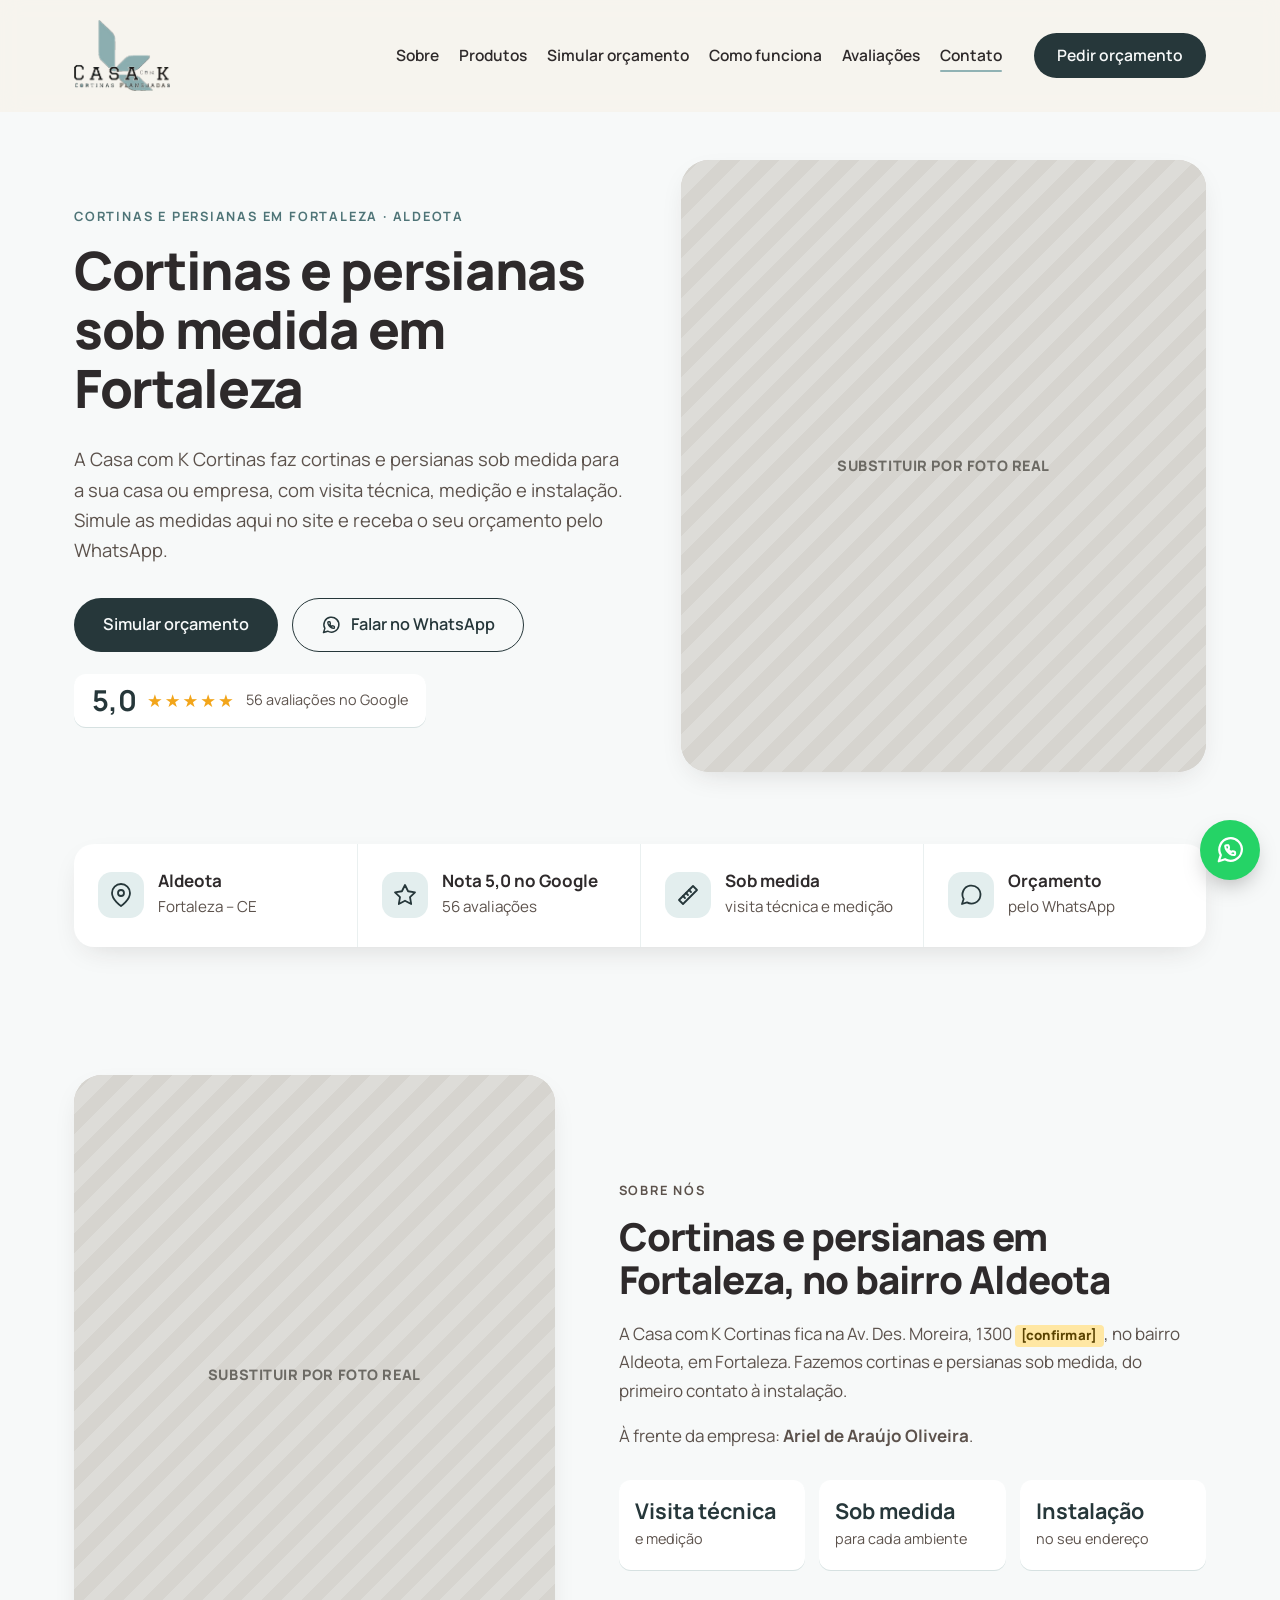
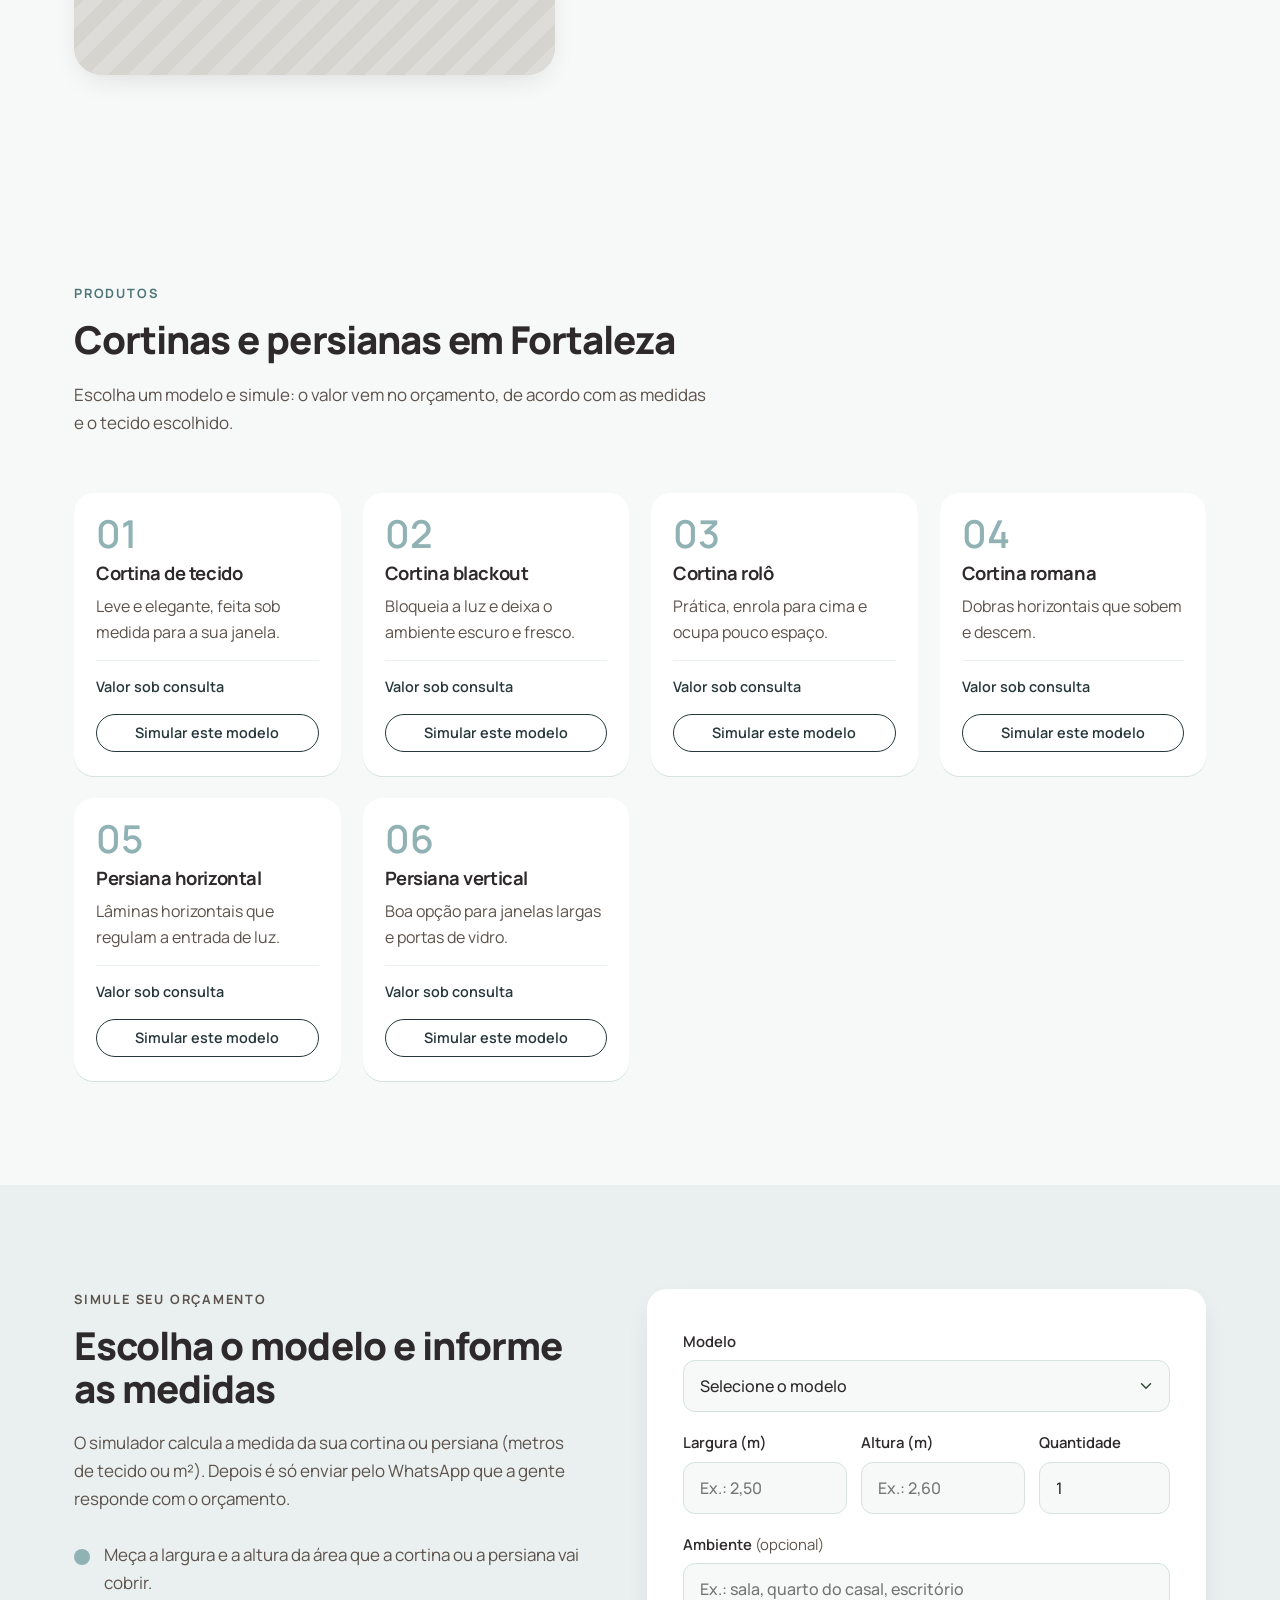
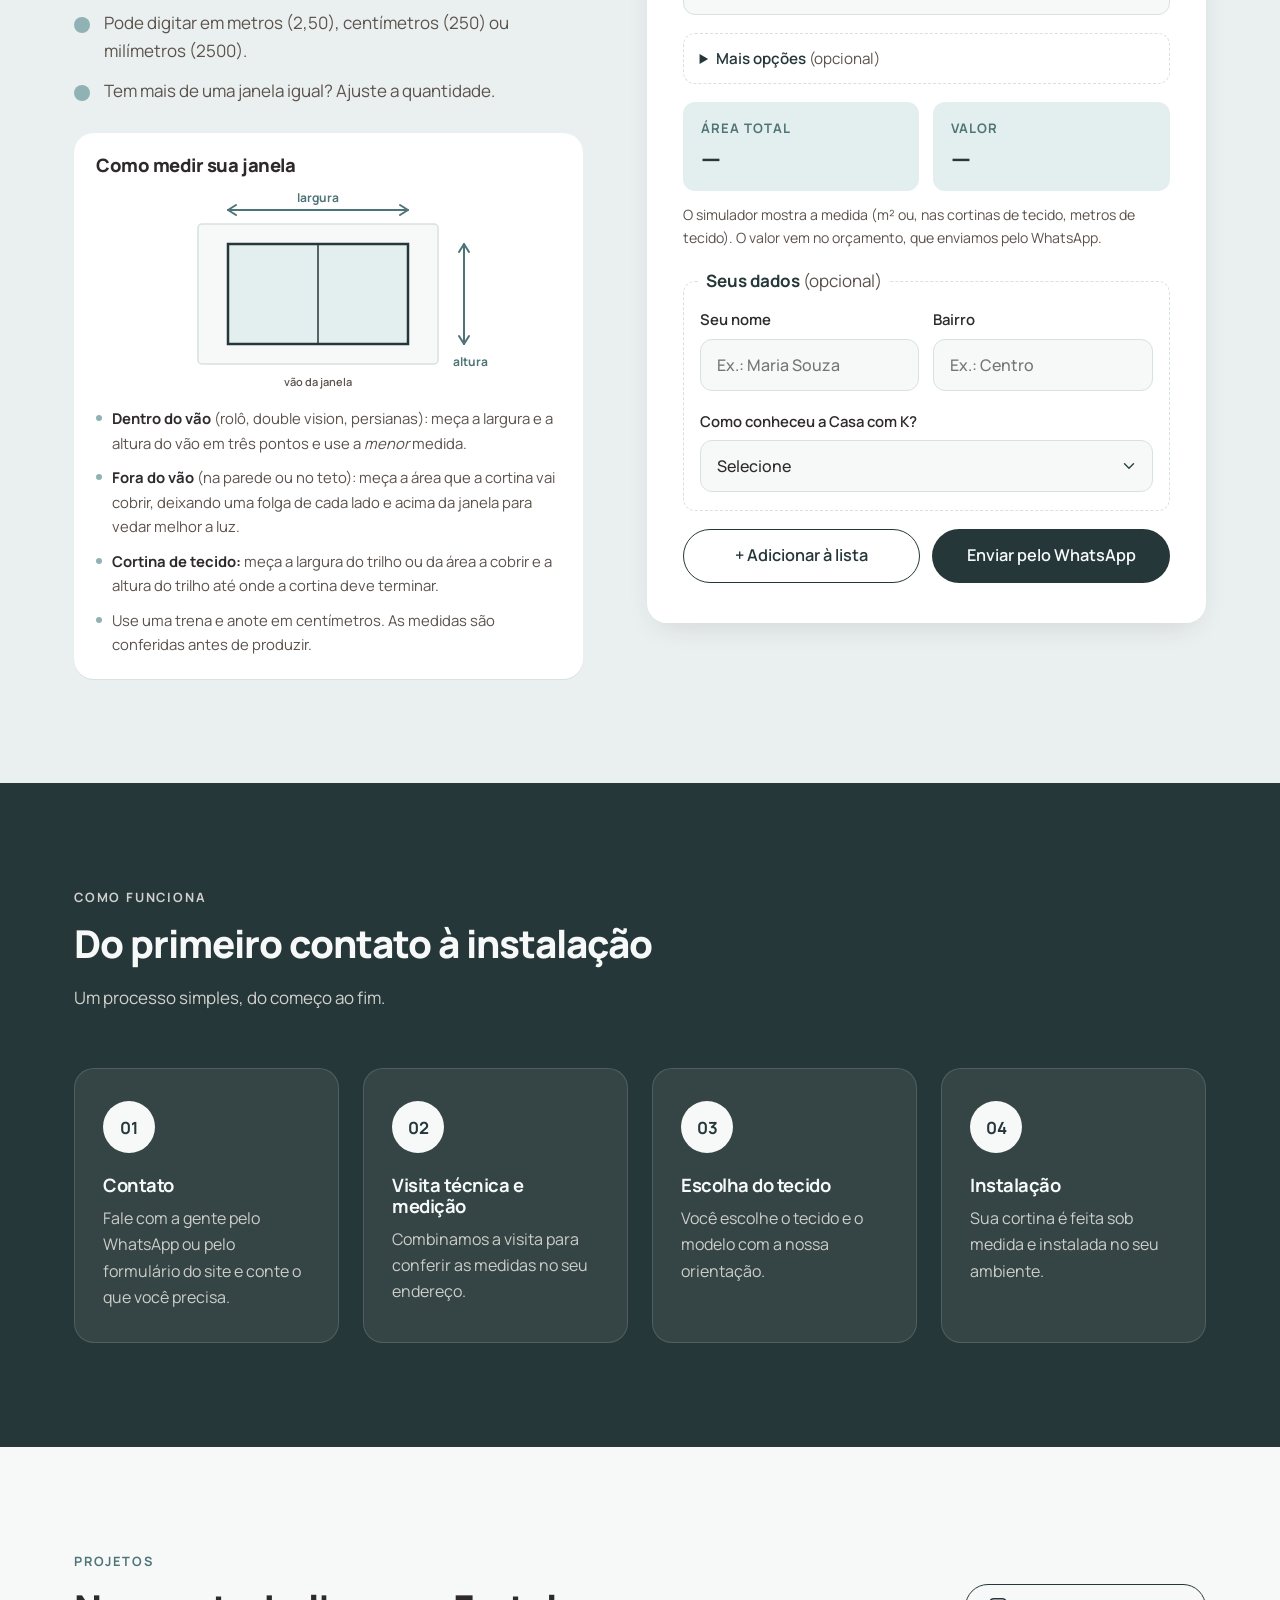
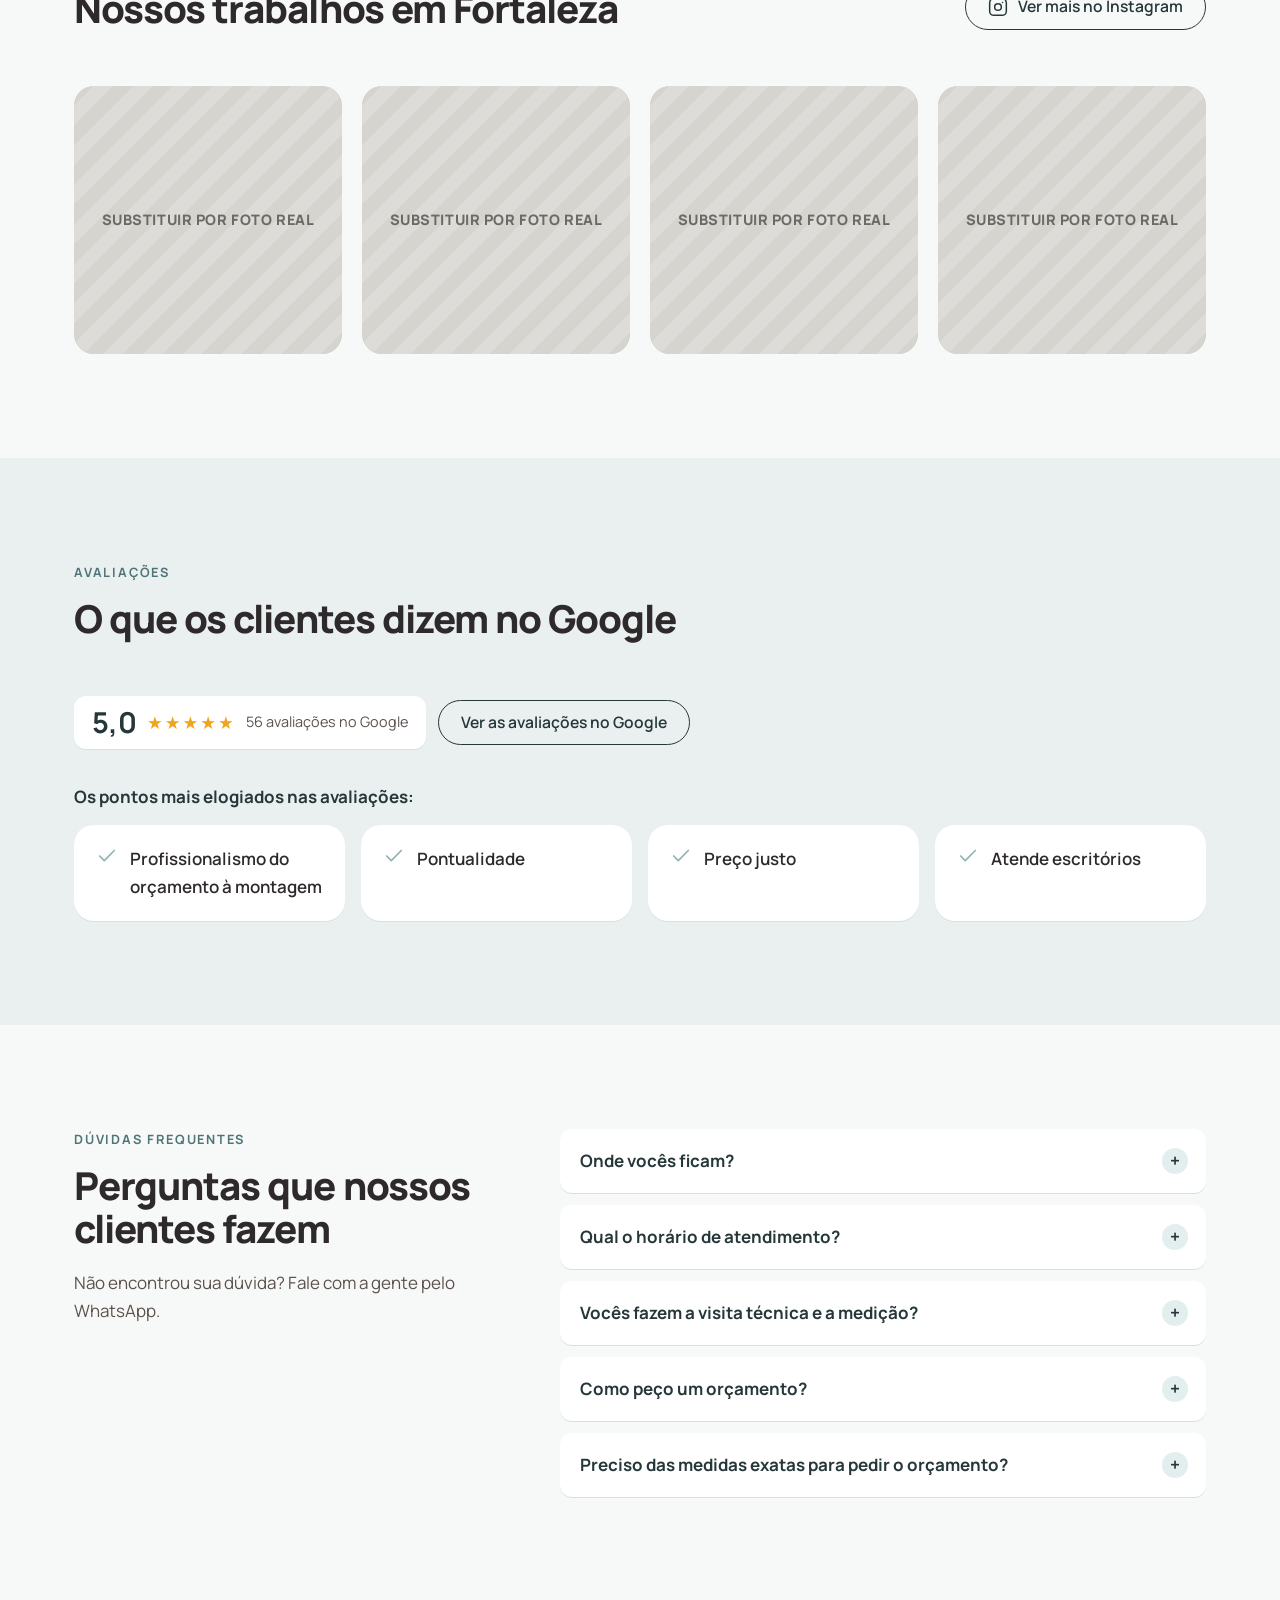
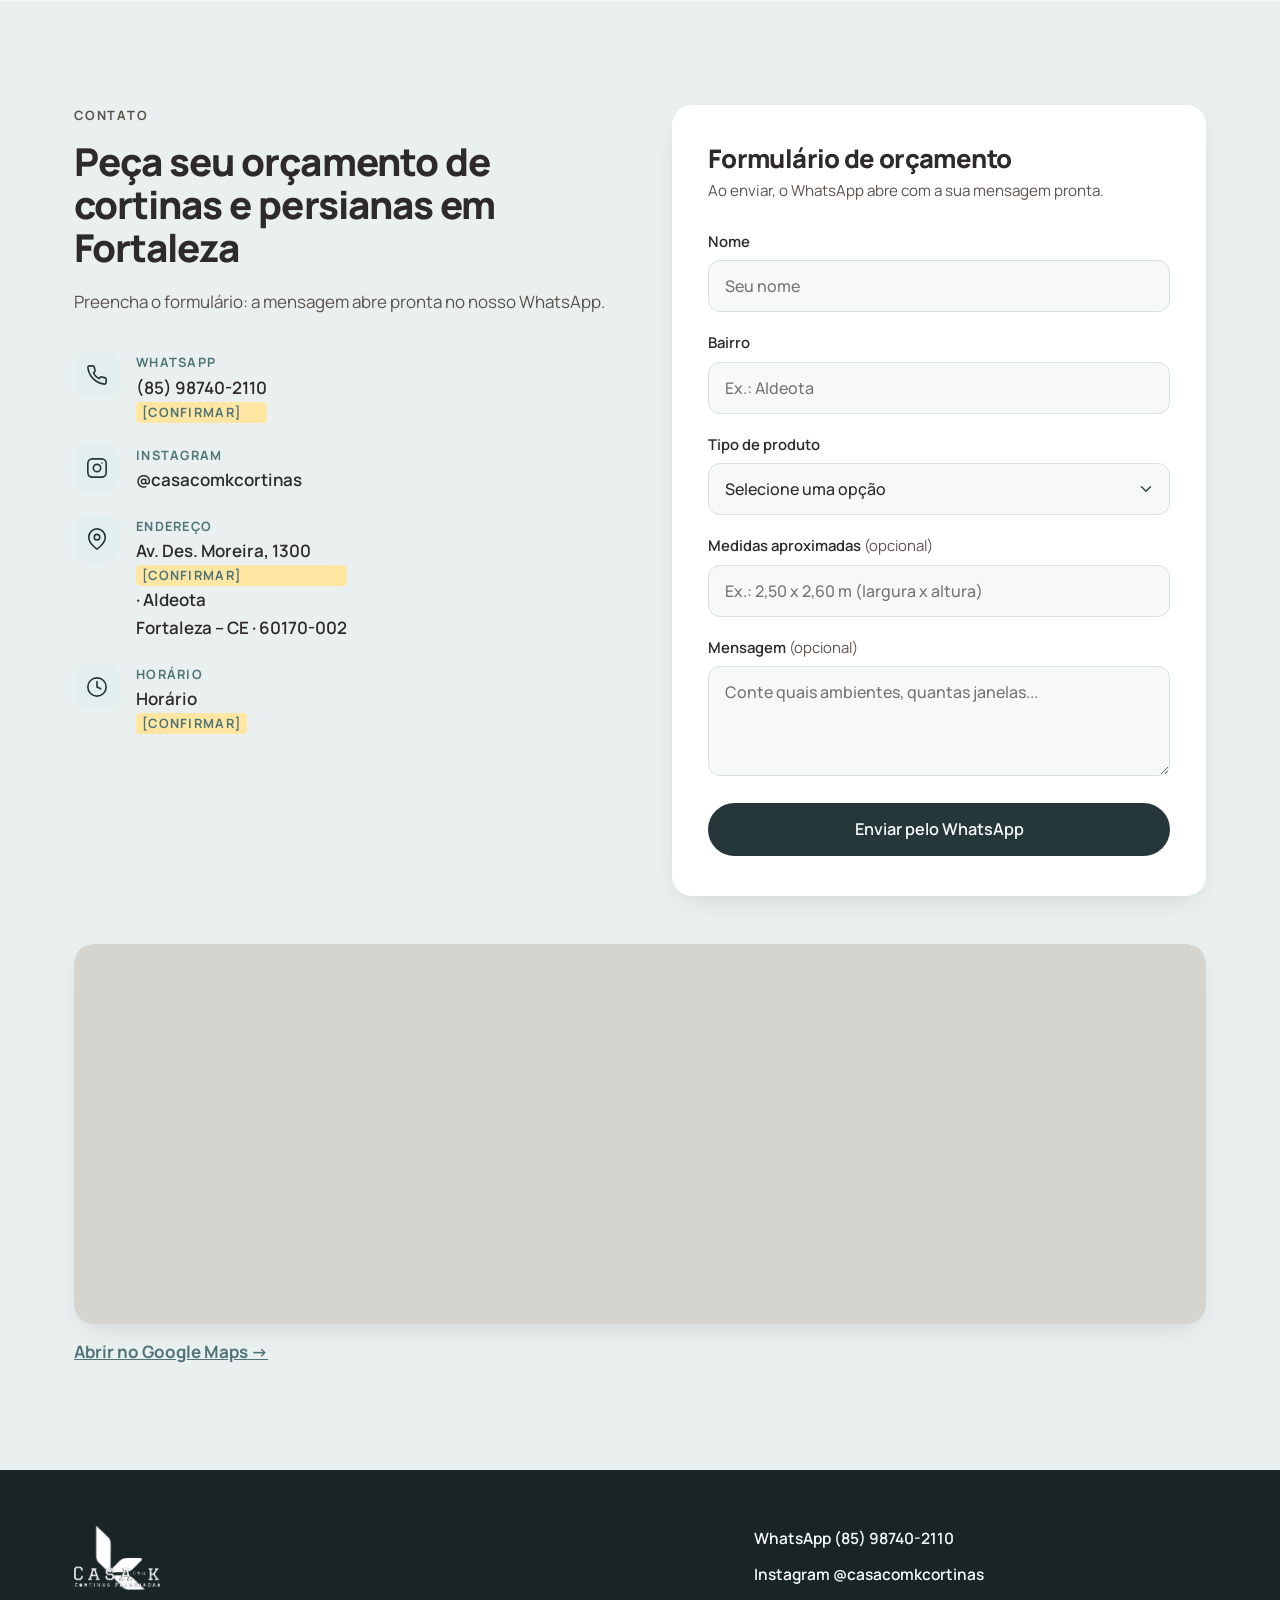
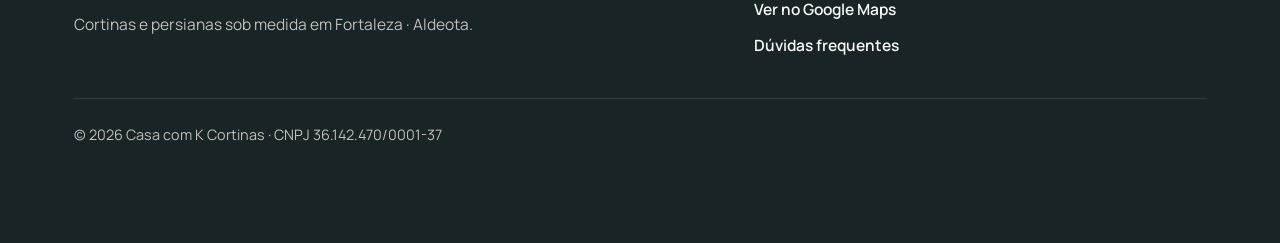
<file: index.html>
<!DOCTYPE html>
<html lang="pt-BR">
<head>
  <meta charset="UTF-8">
  <meta name="viewport" content="width=device-width, initial-scale=1">
  <title>Casa com K Cortinas | Cortinas e persianas em Fortaleza – Aldeota</title>
  <meta name="description" content="Casa com K Cortinas: cortinas e persianas sob medida em Fortaleza, no bairro Aldeota. Nota 5,0 no Google (56 avaliações). Peça seu orçamento pelo WhatsApp.">
  <meta name="theme-color" content="#26373A">
  <!-- Prévia para apresentar à cliente: fora do Google até ser aprovada. Remova esta linha ao publicar de vez. -->
  <meta name="robots" content="noindex">
  <meta property="og:type" content="website">
  <meta property="og:locale" content="pt_BR">
  <meta property="og:site_name" content="Casa com K Cortinas">
  <meta property="og:title" content="Cortinas e persianas em Fortaleza | Casa com K Cortinas">
  <meta property="og:description" content="Casa com K Cortinas: cortinas e persianas sob medida em Fortaleza, no bairro Aldeota. Nota 5,0 no Google (56 avaliações). Peça seu orçamento pelo WhatsApp.">
  <meta property="og:image" content="img/og-image.jpg">
  <meta property="og:image:alt" content="Logo da Casa com K Cortinas">
  <meta name="twitter:card" content="summary_large_image">
  <link rel="icon" href="img/favicon.png" type="image/png">
  <link rel="apple-touch-icon" href="img/favicon-180.png">
  <link rel="preconnect" href="https://fonts.googleapis.com">
  <link rel="preconnect" href="https://fonts.gstatic.com" crossorigin>
  <link href="https://fonts.googleapis.com/css2?family=Manrope:wght@400;500;600;700;800&display=swap" rel="stylesheet">
  <link rel="stylesheet" href="css/style.css?v=1">
  <script type="application/ld+json">
  {
    "@context": "https://schema.org",
    "@type": "LocalBusiness",
    "name": "Casa com K Cortinas",
    "description": "Casa com K Cortinas: cortinas e persianas sob medida em Fortaleza, no bairro Aldeota. Nota 5,0 no Google (56 avaliações). Peça seu orçamento pelo WhatsApp.",
    "telephone": "+55 85 98740-2110",
    "address": {
      "@type": "PostalAddress",
      "streetAddress": "Av. Des. Moreira, 1300",
      "addressLocality": "Fortaleza",
      "addressRegion": "CE",
      "postalCode": "60170-002",
      "addressCountry": "BR"
    },
    "areaServed": {
      "@type": "City",
      "name": "Fortaleza"
    },
    "hasMap": "https://www.google.com/maps/place/?q=place_id:ChIJB8EITV5JxwcRqA5RJcZFx18",
    "aggregateRating": {
      "@type": "AggregateRating",
      "ratingValue": "5.0",
      "reviewCount": "56",
      "bestRating": "5"
    },
    "sameAs": [
      "https://www.instagram.com/casacomkcortinas/"
    ],
    "taxID": "36.142.470/0001-37",
    "logo": "img/logo.png",
    "image": "img/og-image.jpg"
  }
  </script>
</head>
<body>

  <a class="skip-link" href="#conteudo">Pular para o conteúdo</a>

  <!-- 1. CABEÇALHO -->
  <header class="header" id="topo">
    <div class="container header__inner">
      <a href="#topo" class="logo" aria-label="Casa com K Cortinas, voltar ao início">
        <img class="logo__marca logo__marca--casa-com-k" src="img/logo.png" alt="Casa com K Cortinas">
      </a>

      <nav class="nav" id="menu" aria-label="Menu principal">
        <ul class="nav__list">
          <li><a href="#sobre" class="nav__link">Sobre</a></li>
          <li><a href="#modelos" class="nav__link">Produtos</a></li>
          <li><a href="#simulador" class="nav__link">Simular orçamento</a></li>
          <li><a href="#como-funciona" class="nav__link">Como funciona</a></li>
          <li><a href="#avaliacoes" class="nav__link">Avaliações</a></li>
          <li><a href="#contato" class="nav__link">Contato</a></li>
        </ul>
        <a href="#contato" class="btn btn--primary nav__cta">Pedir orçamento</a>
      </nav>

      <button class="hamburger" type="button" aria-label="Abrir menu" aria-expanded="false" aria-controls="menu">
        <span></span><span></span><span></span>
      </button>
    </div>
  </header>

  <main id="conteudo">

    <!-- 2. HERO -->
    <section class="hero">
      <div class="container hero__inner">
        <div class="hero__text">
          <p class="eyebrow">Cortinas e persianas em Fortaleza · Aldeota</p>
          <h1>Cortinas e persianas sob medida em Fortaleza</h1>
          <p class="hero__lead">A Casa com K Cortinas faz cortinas e persianas sob medida para a sua casa ou empresa, com visita técnica, medição e instalação. Simule as medidas aqui no site e receba o seu orçamento pelo WhatsApp.</p>
          <div class="hero__actions">
            <a href="#simulador" class="btn btn--primary btn--lg">Simular orçamento</a>
            <a href="https://wa.me/5585987402110" class="btn btn--outline btn--lg" data-whatsapp data-msg="Olá, Casa com K! Vim pelo site e gostaria de mais informações." target="_blank" rel="noopener">
              <svg class="icon" viewBox="0 0 24 24" aria-hidden="true"><path d="M3 21l1.65-4.95A9 9 0 1 1 8 19.4L3 21z"/><g transform="translate(7.3 7.3) scale(.4)" stroke-width="4"><path d="M22 16.92v3a2 2 0 0 1-2.18 2 19.79 19.79 0 0 1-8.63-3.07 19.5 19.5 0 0 1-6-6 19.79 19.79 0 0 1-3.07-8.67A2 2 0 0 1 4.11 2h3a2 2 0 0 1 2 1.72 12.84 12.84 0 0 0 .7 2.81 2 2 0 0 1-.45 2.11L8.09 9.91a16 16 0 0 0 6 6l1.27-1.27a2 2 0 0 1 2.11-.45 12.84 12.84 0 0 0 2.81.7A2 2 0 0 1 22 16.92z"/></g></svg>
              Falar no WhatsApp
            </a>
          </div>
          <a href="https://www.google.com/maps/place/?q=place_id:ChIJB8EITV5JxwcRqA5RJcZFx18" class="google-nota" target="_blank" rel="noopener">
            <strong>5,0</strong>
            <span class="google-nota__estrelas" aria-hidden="true">★★★★★</span>
            <span>56 avaliações no Google</span>
          </a>
        </div>
        <figure class="media hero__media is-placeholder" data-label="SUBSTITUIR POR FOTO REAL"></figure>
      </div>
    </section>

    <!-- 3. DIFERENCIAIS -->
    <section class="perks" aria-label="Nossos diferenciais">
      <div class="container">
        <ul class="perks__list">
          <li class="perk">
            <svg class="perk__icon" viewBox="0 0 24 24" aria-hidden="true"><path d="M21 10c0 7-9 13-9 13s-9-6-9-13a9 9 0 0 1 18 0z"/><circle cx="12" cy="10" r="3"/></svg>
            <div><strong>Aldeota</strong><span>Fortaleza – CE</span></div>
          </li>
          <li class="perk">
            <svg class="perk__icon" viewBox="0 0 24 24" aria-hidden="true"><path d="m12 2 3.09 6.26L22 9.27l-5 4.87 1.18 6.88L12 17.77l-6.18 3.25L7 14.14 2 9.27l6.91-1.01z"/></svg>
            <div><strong>Nota 5,0 no Google</strong><span>56 avaliações</span></div>
          </li>
          <li class="perk">
            <svg class="perk__icon" viewBox="0 0 24 24" aria-hidden="true"><path d="M3 17 17 3l4 4L7 21z"/><path d="m7 13 2 2M10 10l2 2M13 7l2 2"/></svg>
            <div><strong>Sob medida</strong><span>visita técnica e medição</span></div>
          </li>
          <li class="perk">
            <svg class="perk__icon" viewBox="0 0 24 24" aria-hidden="true"><path d="M3 21l1.65-4.95A9 9 0 1 1 8 19.4L3 21z"/></svg>
            <div><strong>Orçamento</strong><span>pelo WhatsApp</span></div>
          </li>
        </ul>
      </div>
    </section>

    <!-- SOBRE NÓS -->
    <section class="section" id="sobre">
      <div class="container sobre">
        <figure class="media sobre__media is-placeholder" data-label="SUBSTITUIR POR FOTO REAL"></figure>
        <div class="sobre__texto">
          <p class="eyebrow">Sobre nós</p>
          <h2>Cortinas e persianas em Fortaleza, no bairro Aldeota</h2>
          <p>A Casa com K Cortinas fica na Av. Des. Moreira, 1300 <span class="confirmar">[confirmar]</span>, no bairro Aldeota, em Fortaleza. Fazemos cortinas e persianas sob medida, do primeiro contato à instalação.</p>
          <p>À frente da empresa: <strong>Ariel de Araújo Oliveira</strong>.</p>
          <ul class="sobre__destaques">
            <li><strong>Visita técnica</strong><span>e medição</span></li>
            <li><strong>Sob medida</strong><span>para cada ambiente</span></li>
            <li><strong>Instalação</strong><span>no seu endereço</span></li>
          </ul>
        </div>
      </div>
    </section>

    <!-- 4. MODELOS -->
    <section class="section" id="modelos">
      <div class="container">
        <div class="section__head">
          <p class="eyebrow">Produtos</p>
          <h2>Cortinas e persianas em Fortaleza</h2>
          <p>Escolha um modelo e simule: o valor vem no orçamento, de acordo com as medidas e o tecido escolhido.</p>
        </div>

        <div class="products">
          <article class="card product">
            <div class="product__body">
              <span class="product__num" aria-hidden="true">01</span>
              <h3>Cortina de tecido</h3>
              <p>Leve e elegante, feita sob medida para a sua janela.</p>
              <p class="product__price">Valor sob consulta</p>
              <button type="button" class="btn btn--outline btn--sm product__sim" data-modelo="Cortina de tecido">Simular este modelo</button>
            </div>
          </article>
          <article class="card product">
            <div class="product__body">
              <span class="product__num" aria-hidden="true">02</span>
              <h3>Cortina blackout</h3>
              <p>Bloqueia a luz e deixa o ambiente escuro e fresco.</p>
              <p class="product__price">Valor sob consulta</p>
              <button type="button" class="btn btn--outline btn--sm product__sim" data-modelo="Cortina blackout">Simular este modelo</button>
            </div>
          </article>
          <article class="card product">
            <div class="product__body">
              <span class="product__num" aria-hidden="true">03</span>
              <h3>Cortina rolô</h3>
              <p>Prática, enrola para cima e ocupa pouco espaço.</p>
              <p class="product__price">Valor sob consulta</p>
              <button type="button" class="btn btn--outline btn--sm product__sim" data-modelo="Cortina rolô">Simular este modelo</button>
            </div>
          </article>
          <article class="card product">
            <div class="product__body">
              <span class="product__num" aria-hidden="true">04</span>
              <h3>Cortina romana</h3>
              <p>Dobras horizontais que sobem e descem.</p>
              <p class="product__price">Valor sob consulta</p>
              <button type="button" class="btn btn--outline btn--sm product__sim" data-modelo="Cortina romana">Simular este modelo</button>
            </div>
          </article>
          <article class="card product">
            <div class="product__body">
              <span class="product__num" aria-hidden="true">05</span>
              <h3>Persiana horizontal</h3>
              <p>Lâminas horizontais que regulam a entrada de luz.</p>
              <p class="product__price">Valor sob consulta</p>
              <button type="button" class="btn btn--outline btn--sm product__sim" data-modelo="Persiana horizontal">Simular este modelo</button>
            </div>
          </article>
          <article class="card product">
            <div class="product__body">
              <span class="product__num" aria-hidden="true">06</span>
              <h3>Persiana vertical</h3>
              <p>Boa opção para janelas largas e portas de vidro.</p>
              <p class="product__price">Valor sob consulta</p>
              <button type="button" class="btn btn--outline btn--sm product__sim" data-modelo="Persiana vertical">Simular este modelo</button>
            </div>
          </article>
        </div>
      </div>
    </section>

    <!-- 4b. SIMULADOR DE ORÇAMENTO -->
    <section class="section section--soft" id="simulador">
      <div class="container sim">
        <div class="sim__intro">
          <p class="eyebrow">Simule seu orçamento</p>
          <h2>Escolha o modelo e informe as medidas</h2>
          <p>O simulador calcula a medida da sua cortina ou persiana (metros de tecido ou m²). Depois é só enviar pelo WhatsApp que a gente responde com o orçamento.</p>
          <ul class="sim__tips">
            <li>Meça a largura e a altura da área que a cortina ou a persiana vai cobrir.</li>
            <li>Pode digitar em metros (2,50), centímetros (250) ou milímetros (2500).</li>
            <li>Tem mais de uma janela igual? Ajuste a quantidade.</li>
          </ul>
          <div class="medir">
            <h3>Como medir sua janela</h3>
            <svg class="medir__desenho" viewBox="0 0 340 210" role="img" aria-label="Desenho de uma janela mostrando onde medir a largura e a altura">
              <rect x="40" y="38" width="240" height="140" rx="4" class="medir__parede"/>
              <rect x="70" y="58" width="180" height="100" class="medir__vao"/>
              <line x1="160" y1="58" x2="160" y2="158" class="medir__divisao"/>
              <line x1="70" y1="24" x2="250" y2="24" class="medir__seta"/>
              <polyline points="78,19 70,24 78,29" class="medir__seta"/>
              <polyline points="242,19 250,24 242,29" class="medir__seta"/>
              <text x="160" y="16" class="medir__texto">largura</text>
              <line x1="306" y1="58" x2="306" y2="158" class="medir__seta"/>
              <polyline points="301,66 306,58 311,66" class="medir__seta"/>
              <polyline points="301,150 306,158 311,150" class="medir__seta"/>
              <text x="312" y="180" class="medir__texto">altura</text>
              <text x="160" y="200" class="medir__legenda">vão da janela</text>
            </svg>
            <ul class="medir__passos">
              <li><strong>Dentro do vão</strong> (rolô, double vision, persianas): meça a largura e a altura do vão em três pontos e use a <em>menor</em> medida.</li>
              <li><strong>Fora do vão</strong> (na parede ou no teto): meça a área que a cortina vai cobrir, deixando uma folga de cada lado e acima da janela para vedar melhor a luz.</li>
              <li><strong>Cortina de tecido:</strong> meça a largura do trilho ou da área a cobrir e a altura do trilho até onde a cortina deve terminar.</li>
              <li>Use uma trena e anote em centímetros. As medidas são conferidas antes de produzir.</li>
            </ul>
          </div>
        </div>

        <form class="card form sim__form" id="form-simulador" novalidate>
          <div class="field">
            <label for="sim-modelo">Modelo</label>
            <select id="sim-modelo" name="modelo" required>
              <option value="" disabled selected>Selecione o modelo</option>
              <optgroup label="Cortinas (por metro de tecido)">
                <option data-calculo="tecido">Cortina de tecido</option>
                <option data-calculo="tecido">Cortina blackout</option>
              </optgroup>
              <optgroup label="Cortinas e persianas (por m²)">
                <option>Cortina rolô</option>
                <option>Cortina romana</option>
                <option>Persiana horizontal</option>
                <option>Persiana vertical</option>
              </optgroup>
              <optgroup label="Outros">
                <option>Outro modelo</option>
              </optgroup>
            </select>
          </div>

          <div class="sim__row">
            <div class="field">
              <label for="sim-largura">Largura (m)</label>
              <input type="text" id="sim-largura" name="largura" inputmode="decimal" maxlength="7" autocomplete="off" placeholder="Ex.: 2,50" required>
            </div>
            <div class="field">
              <label for="sim-altura">Altura (m)</label>
              <input type="text" id="sim-altura" name="altura" inputmode="decimal" maxlength="7" autocomplete="off" placeholder="Ex.: 2,60" required>
            </div>
            <div class="field sim__qtd">
              <label for="sim-qtd">Quantidade</label>
              <input type="text" id="sim-qtd" name="quantidade" inputmode="numeric" maxlength="2" autocomplete="off" value="1" required>
            </div>
          </div>

          <div class="field">
            <label for="sim-ambiente">Ambiente <span class="field__opt">(opcional)</span></label>
            <input type="text" id="sim-ambiente" name="ambiente" placeholder="Ex.: sala, quarto do casal, escritório">
          </div>

          <!-- Acessório opcional: aparece só nos modelos com data-guia (cortina rolô) -->
          <label class="sim__opcional" id="sim-guia-campo" hidden>
            <input type="checkbox" id="sim-guia" name="guia">
            Incluir guia <span class="field__opt">(opcional)</span>
          </label>

          <details class="sim__extras">
            <summary>Mais opções <span class="field__opt">(opcional)</span></summary>
            <div class="sim__row sim__row--2">
              <div class="field">
                <label for="sim-acionamento">Acionamento</label>
                <select id="sim-acionamento" name="acionamento">
                  <option value="">Tanto faz</option>
                  <option>Manual</option>
                  <option>Motorizado</option>
                </select>
              </div>
              <div class="field">
                <label for="sim-comando">Lado do comando</label>
                <select id="sim-comando" name="comando">
                  <option value="">Tanto faz</option>
                  <option>Esquerdo</option>
                  <option>Direito</option>
                </select>
              </div>
              <div class="field">
                <label for="sim-instalacao">Instalação</label>
                <select id="sim-instalacao" name="instalacao">
                  <option value="">Não sei</option>
                  <option>Dentro do vão</option>
                  <option>Fora do vão (na parede)</option>
                  <option>No teto</option>
                </select>
              </div>
              <div class="field">
                <label for="sim-cor">Cor ou tecido</label>
                <input type="text" id="sim-cor" name="cor" placeholder="Ex.: linho bege, blackout branco">
              </div>
            </div>
          </details>

          <div class="sim__result" aria-live="polite">
            <div>
              <span id="sim-area-rotulo">Área total</span>
              <strong id="sim-area">—</strong>
            </div>
            <div>
              <span>Valor</span>
              <strong id="sim-valor">—</strong>
            </div>
          </div>
          <p class="sim__note sim__calculo" id="sim-calculo" hidden></p>
          <p class="sim__condicoes" id="sim-condicoes" hidden></p>
          <p class="sim__note" id="sim-nota">O simulador mostra a medida (m² ou, nas cortinas de tecido, metros de tecido). O valor vem no orçamento, que enviamos pelo WhatsApp.</p>

          <fieldset class="sim__cliente">
            <legend>Seus dados <span class="field__opt">(opcional)</span></legend>
            <div class="sim__row sim__row--2">
              <div class="field">
                <label for="sim-cliente">Seu nome</label>
                <input type="text" id="sim-cliente" name="cliente" autocomplete="name" maxlength="60" placeholder="Ex.: Maria Souza">
              </div>
              <div class="field">
                <label for="sim-bairro">Bairro</label>
                <input type="text" id="sim-bairro" name="bairro" maxlength="40" placeholder="Ex.: Centro">
              </div>
            </div>
            <div class="field">
              <label for="sim-origem">Como conheceu a Casa com K?</label>
              <select id="sim-origem" name="origem">
                <option value="">Selecione</option>
                <option>Instagram</option>
                <option>Google</option>
                <option>Indicação de amigo ou parente</option>
                <option>Arquiteto ou decorador</option>
                <option>Já sou cliente</option>
                <option>Outro</option>
              </select>
            </div>
          </fieldset>

          <p class="form__error" role="alert" hidden></p>

          <div class="sim__actions">
            <button type="button" class="btn btn--outline btn--lg" id="sim-adicionar">+ Adicionar à lista</button>
            <button type="submit" class="btn btn--primary btn--lg">Enviar pelo WhatsApp</button>
          </div>

          <div class="sim__lista" id="sim-lista" hidden>
            <h3>Sua lista de orçamento</h3>
            <ul id="sim-itens"></ul>
            <p class="sim__total">Valor: <strong id="sim-total">—</strong></p>
            <p class="sim__condicoes" id="sim-total-condicoes" hidden></p>
            <p class="sim__note">Tem mais janelas? Preencha as medidas acima e clique em "Adicionar à lista". Ao enviar, a lista inteira vai em uma única mensagem.</p>
          </div>
        </form>
      </div>
    </section>

    <!-- 5. COMO FUNCIONA -->
    <section class="section section--green" id="como-funciona">
      <div class="container">
        <div class="section__head">
          <p class="eyebrow eyebrow--light">Como funciona</p>
          <h2>Do primeiro contato à instalação</h2>
          <p>Um processo simples, do começo ao fim.</p>
        </div>

        <ol class="steps">
          <li class="step">
            <span class="step__num" aria-hidden="true">01</span>
            <h3>Contato</h3>
            <p>Fale com a gente pelo WhatsApp ou pelo formulário do site e conte o que você precisa.</p>
          </li>
          <li class="step">
            <span class="step__num" aria-hidden="true">02</span>
            <h3>Visita técnica e medição</h3>
            <p>Combinamos a visita para conferir as medidas no seu endereço.</p>
          </li>
          <li class="step">
            <span class="step__num" aria-hidden="true">03</span>
            <h3>Escolha do tecido</h3>
            <p>Você escolhe o tecido e o modelo com a nossa orientação.</p>
          </li>
          <li class="step">
            <span class="step__num" aria-hidden="true">04</span>
            <h3>Instalação</h3>
            <p>Sua cortina é feita sob medida e instalada no seu ambiente.</p>
          </li>
        </ol>
      </div>
    </section>

    <!-- 6. PROJETOS -->
    <section class="section" id="projetos">
      <div class="container">
        <div class="section__head section__head--row">
          <div>
            <p class="eyebrow">Projetos</p>
            <h2>Nossos trabalhos em Fortaleza</h2>
          </div>
          <a href="https://www.instagram.com/casacomkcortinas/" class="btn btn--outline" target="_blank" rel="noopener" data-instagram>
            <svg class="icon" viewBox="0 0 24 24" aria-hidden="true"><rect x="2" y="2" width="20" height="20" rx="5"/><circle cx="12" cy="12" r="4"/><path d="M17.5 6.5h.01"/></svg>
            Ver mais no Instagram
          </a>
        </div>

        <div class="gallery gallery--4">
          <figure class="media gallery__item is-placeholder" data-label="SUBSTITUIR POR FOTO REAL"></figure>
          <figure class="media gallery__item is-placeholder" data-label="SUBSTITUIR POR FOTO REAL"></figure>
          <figure class="media gallery__item is-placeholder" data-label="SUBSTITUIR POR FOTO REAL"></figure>
          <figure class="media gallery__item is-placeholder" data-label="SUBSTITUIR POR FOTO REAL"></figure>
        </div>
      </div>
    </section>

    <!-- AVALIAÇÕES (dados reais do Google: nota e pontos mais citados) -->
    <section class="section section--soft" id="avaliacoes">
      <div class="container">
        <div class="section__head">
          <p class="eyebrow">Avaliações</p>
          <h2>O que os clientes dizem no Google</h2>
        </div>
        <div class="google-acoes">
          <a href="https://www.google.com/maps/place/?q=place_id:ChIJB8EITV5JxwcRqA5RJcZFx18" class="google-nota" target="_blank" rel="noopener">
            <strong>5,0</strong>
            <span class="google-nota__estrelas" aria-hidden="true">★★★★★</span>
            <span>56 avaliações no Google</span>
          </a>
          <a href="https://www.google.com/maps/place/?q=place_id:ChIJB8EITV5JxwcRqA5RJcZFx18" class="btn btn--outline" target="_blank" rel="noopener">Ver as avaliações no Google</a>
        </div>
        <p class="avaliacoes__intro">Os pontos mais elogiados nas avaliações:</p>
        <ul class="avaliacoes__lista">
          <li class="card"><svg class="icon" viewBox="0 0 24 24" aria-hidden="true"><path d="M20 6 9 17l-5-5"/></svg><span>Profissionalismo do orçamento à montagem</span></li>
          <li class="card"><svg class="icon" viewBox="0 0 24 24" aria-hidden="true"><path d="M20 6 9 17l-5-5"/></svg><span>Pontualidade</span></li>
          <li class="card"><svg class="icon" viewBox="0 0 24 24" aria-hidden="true"><path d="M20 6 9 17l-5-5"/></svg><span>Preço justo</span></li>
          <li class="card"><svg class="icon" viewBox="0 0 24 24" aria-hidden="true"><path d="M20 6 9 17l-5-5"/></svg><span>Atende escritórios</span></li>
        </ul>
      </div>
    </section>

    <!-- PERGUNTAS FREQUENTES -->
    <section class="section" id="duvidas">
      <div class="container faq">
        <div class="section__head">
          <p class="eyebrow">Dúvidas frequentes</p>
          <h2>Perguntas que nossos clientes fazem</h2>
          <p>Não encontrou sua dúvida? Fale com a gente pelo WhatsApp.</p>
        </div>

        <div class="faq__lista">
          <details class="faq__item">
            <summary>Onde vocês ficam?</summary>
            <p>Na Av. Des. Moreira, 1300 <span class="confirmar">[confirmar]</span>, bairro Aldeota, Fortaleza – CE, CEP 60170-002.</p>
          </details>
          <details class="faq__item">
            <summary>Qual o horário de atendimento?</summary>
            <p>Horário <span class="confirmar">[confirmar]</span>.</p>
          </details>
          <details class="faq__item">
            <summary>Vocês fazem a visita técnica e a medição?</summary>
            <p>Sim. Depois do primeiro contato, combinamos a visita para conferir as medidas no seu endereço.</p>
          </details>
          <details class="faq__item">
            <summary>Como peço um orçamento?</summary>
            <p>Use o simulador aqui do site ou o formulário de contato: a mensagem chega pronta no nosso WhatsApp. Se preferir, chame direto no WhatsApp (85) 98740-2110 <span class="confirmar">[confirmar]</span>.</p>
          </details>
          <details class="faq__item">
            <summary>Preciso das medidas exatas para pedir o orçamento?</summary>
            <p>Não. Medidas aproximadas já servem; as medidas finais são conferidas na visita técnica.</p>
          </details>
        </div>
      </div>
    </section>

    <!-- 7. CONTATO -->
    <section class="section section--soft" id="contato">
      <div class="container contact">
        <div class="contact__info">
          <p class="eyebrow">Contato</p>
          <h2>Peça seu orçamento de cortinas e persianas em Fortaleza</h2>
          <p>Preencha o formulário: a mensagem abre pronta no nosso WhatsApp.</p>

          <ul class="contact__list">
            <li>
              <svg class="icon" viewBox="0 0 24 24" aria-hidden="true"><path d="M22 16.92v3a2 2 0 0 1-2.18 2 19.79 19.79 0 0 1-8.63-3.07 19.5 19.5 0 0 1-6-6 19.79 19.79 0 0 1-3.07-8.67A2 2 0 0 1 4.11 2h3a2 2 0 0 1 2 1.72 12.84 12.84 0 0 0 .7 2.81 2 2 0 0 1-.45 2.11L8.09 9.91a16 16 0 0 0 6 6l1.27-1.27a2 2 0 0 1 2.11-.45 12.84 12.84 0 0 0 2.81.7A2 2 0 0 1 22 16.92z"/></svg>
              <div><span>WhatsApp</span><a href="https://wa.me/5585987402110" data-whatsapp target="_blank" rel="noopener">(85) 98740-2110 <span class="confirmar">[confirmar]</span></a></div>
            </li>
            <li>
              <svg class="icon" viewBox="0 0 24 24" aria-hidden="true"><rect x="2" y="2" width="20" height="20" rx="5"/><circle cx="12" cy="12" r="4"/><path d="M17.5 6.5h.01"/></svg>
              <div><span>Instagram</span><a href="https://www.instagram.com/casacomkcortinas/" data-instagram target="_blank" rel="noopener">@casacomkcortinas</a></div>
            </li>
            <li>
              <svg class="icon" viewBox="0 0 24 24" aria-hidden="true"><path d="M21 10c0 7-9 13-9 13s-9-6-9-13a9 9 0 0 1 18 0z"/><circle cx="12" cy="10" r="3"/></svg>
              <div><span>Endereço</span><address>Av. Des. Moreira, 1300 <span class="confirmar">[confirmar]</span> · Aldeota<br>Fortaleza – CE · 60170-002</address></div>
            </li>
            <li>
              <svg class="icon" viewBox="0 0 24 24" aria-hidden="true"><circle cx="12" cy="12" r="10"/><path d="M12 6v6l4 2"/></svg>
              <div><span>Horário</span><p>Horário <span class="confirmar">[confirmar]</span></p></div>
            </li>
          </ul>
        </div>

        <form class="card form" id="form-orcamento" novalidate>
          <h3>Formulário de orçamento</h3>
          <p class="form__hint">Ao enviar, o WhatsApp abre com a sua mensagem pronta.</p>

          <div class="field">
            <label for="nome">Nome</label>
            <input type="text" id="nome" name="nome" autocomplete="name" placeholder="Seu nome" required>
          </div>

          <div class="field">
            <label for="bairro">Bairro</label>
            <input type="text" id="bairro" name="bairro" autocomplete="address-level3" placeholder="Ex.: Aldeota" required>
          </div>

          <div class="field">
            <label for="produto">Tipo de produto</label>
            <select id="produto" name="produto" required>
              <option value="" disabled selected>Selecione uma opção</option>
              <option>Cortina de tecido</option>
              <option>Cortina blackout</option>
              <option>Cortina rolô</option>
              <option>Cortina romana</option>
              <option>Persiana horizontal</option>
              <option>Persiana vertical</option>
              <option>Outro / ainda não sei</option>
            </select>
          </div>

          <div class="field">
            <label for="medidas">Medidas aproximadas <span class="field__opt">(opcional)</span></label>
            <input type="text" id="medidas" name="medidas" placeholder="Ex.: 2,50 x 2,60 m (largura x altura)">
          </div>

          <div class="field">
            <label for="mensagem">Mensagem <span class="field__opt">(opcional)</span></label>
            <textarea id="mensagem" name="mensagem" rows="3" placeholder="Conte quais ambientes, quantas janelas..."></textarea>
          </div>

          <p class="form__error" role="alert" hidden></p>

          <button type="submit" class="btn btn--primary btn--lg btn--block">Enviar pelo WhatsApp</button>
        </form>
      </div>

      <div class="container">
        <div class="mapa">
          <iframe src="https://maps.google.com/maps?q=Casa%20com%20K%20Cortinas%2C%20Av.%20Des.%20Moreira%2C%201300%20-%20Aldeota%2C%20Fortaleza%20-%20CE%2C%2060170-002&z=16&output=embed" title="Mapa: Casa com K Cortinas em Fortaleza" loading="lazy" referrerpolicy="no-referrer-when-downgrade" allowfullscreen></iframe>
        </div>
        <a class="mapa__link" href="https://www.google.com/maps/place/?q=place_id:ChIJB8EITV5JxwcRqA5RJcZFx18" target="_blank" rel="noopener">Abrir no Google Maps →</a>
      </div>
    </section>
  </main>

  <!-- 8. RODAPÉ -->
  <footer class="footer">
    <div class="container footer__inner">
      <div class="footer__brand">
        <a href="#topo" class="logo logo--light" aria-label="Casa com K Cortinas, voltar ao início">
          <img class="logo__marca logo__marca--casa-com-k" src="img/logo-claro.png" alt="Casa com K Cortinas">
        </a>
        <p>Cortinas e persianas sob medida em Fortaleza · Aldeota.</p>
      </div>

      <ul class="footer__links">
        <li><a href="https://wa.me/5585987402110" target="_blank" rel="noopener" data-whatsapp>WhatsApp (85) 98740-2110</a></li>
        <li><a href="https://www.instagram.com/casacomkcortinas/" target="_blank" rel="noopener" data-instagram>Instagram @casacomkcortinas</a></li>
        <li><a href="https://www.google.com/maps/place/?q=place_id:ChIJB8EITV5JxwcRqA5RJcZFx18" target="_blank" rel="noopener">Ver no Google Maps</a></li>
        <li><a href="#duvidas">Dúvidas frequentes</a></li>
      </ul>

      <p class="footer__legal">© <span id="ano">2026</span> Casa com K Cortinas · CNPJ 36.142.470/0001-37</p>
    </div>
  </footer>

  <!-- Botão flutuante de WhatsApp -->
  <a href="https://wa.me/5585987402110" class="whatsapp-float" data-whatsapp data-msg="Olá, Casa com K! Vim pelo site e gostaria de um orçamento." target="_blank" rel="noopener" aria-label="Conversar no WhatsApp">
    <svg viewBox="0 0 24 24" aria-hidden="true"><path d="M3 21l1.65-4.95A9 9 0 1 1 8 19.4L3 21z"/><g transform="translate(7.3 7.3) scale(.4)" stroke-width="4"><path d="M22 16.92v3a2 2 0 0 1-2.18 2 19.79 19.79 0 0 1-8.63-3.07 19.5 19.5 0 0 1-6-6 19.79 19.79 0 0 1-3.07-8.67A2 2 0 0 1 4.11 2h3a2 2 0 0 1 2 1.72 12.84 12.84 0 0 0 .7 2.81 2 2 0 0 1-.45 2.11L8.09 9.91a16 16 0 0 0 6 6l1.27-1.27a2 2 0 0 1 2.11-.45 12.84 12.84 0 0 0 2.81.7A2 2 0 0 1 22 16.92z"/></g></svg>
  </a>

  <script src="js/main.js?v=1" defer></script>
</body>
</html>
</file>
<file: css/style.css>
/* =========================================================
   Casa com K Cortinas — estilos
   ========================================================= */

:root {
  --azul: #26373A;
  --azul-escuro: #182426;
  --azul-claro: #E3EEEE;
  --areia: #F7F9F9;
  --areia-escura: #EAF0F0;
  --laranja: #90B2B4;
  --laranja-texto: #4E7477;
  --grafite: #2E2A2B;
  --texto-suave: #5C524C;
  --branco: #ffffff;
  --borda: #D6E1E1;
  --placeholder: #d6d4cf;

  --fonte-titulo: "Manrope", system-ui, sans-serif;
  --fonte-texto: "Manrope", system-ui, -apple-system, "Segoe UI", sans-serif;

  --raio: 20px;
  --raio-sm: 12px;
  --sombra: 0 10px 30px -12px rgba(42, 35, 32, .18);
  --header-h: 112px;
  --container: 1180px;
}

/* ---------- Base ---------- */
*,
*::before,
*::after { box-sizing: border-box; }

html {
  scroll-behavior: smooth;
  -webkit-text-size-adjust: 100%;
}

body {
  margin: 0;
  font-family: var(--fonte-texto);
  font-size: 1.0625rem;
  line-height: 1.65;
  color: var(--grafite);
  background: var(--areia);
  -webkit-font-smoothing: antialiased;
}

body.menu-aberto { overflow: hidden; }

h1, h2, h3 {
  font-family: var(--fonte-titulo);
  line-height: 1.12;
  letter-spacing: -.02em;
  margin: 0 0 .5em;
  font-weight: 600;
}
h1 { font-size: clamp(2.4rem, 5.2vw, 4.1rem); }
h2 { font-size: clamp(1.9rem, 3.6vw, 2.75rem); }
h3 { font-size: 1.3rem; }

p { margin: 0 0 1em; }
a { color: inherit; }
img { display: block; max-width: 100%; height: auto; }
ul, ol { list-style: none; margin: 0; padding: 0; }
figure, blockquote { margin: 0; }
address { font-style: normal; }

section[id] { scroll-margin-top: calc(var(--header-h) + 8px); }

.container {
  width: 100%;
  max-width: var(--container);
  margin-inline: auto;
  padding-inline: 24px;
}

.skip-link {
  position: absolute;
  left: 16px;
  top: -60px;
  z-index: 200;
  background: var(--azul);
  color: var(--areia);
  padding: 10px 16px;
  border-radius: var(--raio-sm);
}
.skip-link:focus { top: 12px; }

:focus-visible {
  outline: 3px solid var(--laranja);
  outline-offset: 3px;
}

.icon {
  width: 20px;
  height: 20px;
  flex-shrink: 0;
  fill: none;
  stroke: currentColor;
  stroke-width: 1.8;
  stroke-linecap: round;
  stroke-linejoin: round;
}

.eyebrow {
  font-size: .8rem;
  font-weight: 700;
  letter-spacing: .14em;
  text-transform: uppercase;
  color: var(--laranja-texto);
  margin-bottom: 14px;
}
.eyebrow--light { color: #B7CDCE; }

/* ---------- Botões ---------- */
.btn {
  display: inline-flex;
  align-items: center;
  justify-content: center;
  gap: 10px;
  padding: 12px 22px;
  border-radius: 999px;
  border: 1.5px solid transparent;
  font: 600 .98rem/1.2 var(--fonte-texto);
  text-decoration: none;
  cursor: pointer;
  transition: background-color .2s, color .2s, border-color .2s, transform .2s, box-shadow .2s;
}
.btn:hover { transform: translateY(-1px); }
.btn--lg { padding: 16px 28px; font-size: 1.02rem; }
.btn--block { width: 100%; }

.btn--primary { background: var(--azul); color: var(--areia); }
.btn--primary:hover { background: var(--azul-escuro); box-shadow: var(--sombra); }

.btn--outline { border-color: var(--azul); color: var(--azul); background: transparent; }
.btn--outline:hover { background: var(--azul); color: var(--areia); }

/* ---------- Imagens / espaços reservados ---------- */
.media {
  position: relative;
  overflow: hidden;
  border-radius: var(--raio);
  background: var(--placeholder);
}
.media img {
  width: 100%;
  height: 100%;
  object-fit: cover;
}
/* Quando a foto ainda não existe na pasta img/, mostra um bloco cinza com a descrição */
.media.is-placeholder img { display: none; }
.media.is-placeholder::after {
  content: attr(data-label);
  position: absolute;
  inset: 0;
  display: flex;
  align-items: center;
  justify-content: center;
  padding: 20px;
  text-align: center;
  font-size: .9rem;
  font-weight: 500;
  color: #6c6a64;
  background:
    repeating-linear-gradient(135deg, transparent 0 14px, rgba(255,255,255,.18) 14px 28px),
    var(--placeholder);
}

/* ---------- Cabeçalho ---------- */
.header {
  position: fixed;
  inset: 0 0 auto 0;
  z-index: 100;
  height: var(--header-h);
  background: rgba(247, 243, 237, .9);
  backdrop-filter: saturate(1.4) blur(10px);
  -webkit-backdrop-filter: saturate(1.4) blur(10px);
  transition: box-shadow .25s, border-color .25s;
  border-bottom: 1px solid transparent;
}
.header.is-scrolled {
  border-bottom-color: var(--borda);
  box-shadow: 0 6px 20px -16px rgba(42, 35, 32, .5);
}
.header__inner {
  height: 100%;
  display: flex;
  align-items: center;
  justify-content: space-between;
  gap: 24px;
}

.logo {
  display: inline-flex;
  align-items: center;
  text-decoration: none;
}
.logo img {
  display: block;
  height: 92px;
  width: auto;
}
/* No rodapé escuro, a logo fica sobre um selo claro */
.logo--light {
  padding: 10px 14px;
  border-radius: 14px;
  background: var(--branco);
}
.logo--light img { height: 96px; }

.nav {
  display: flex;
  align-items: center;
  gap: 32px;
}
.nav__list { display: flex; gap: 28px; }
.nav__link {
  position: relative;
  text-decoration: none;
  font-weight: 600;
  font-size: .97rem;
  color: var(--grafite);
  padding: 6px 0;
}
.nav__link::after {
  content: "";
  position: absolute;
  left: 0;
  right: 0;
  bottom: 0;
  height: 2px;
  border-radius: 2px;
  background: var(--laranja);
  transform: scaleX(0);
  transition: transform .25s;
}
.nav__link:hover::after,
.nav__link.is-active::after { transform: scaleX(1); }

.hamburger {
  display: none;
  width: 46px;
  height: 46px;
  border: 0;
  border-radius: 12px;
  background: transparent;
  cursor: pointer;
  padding: 0;
  position: relative;
}
.hamburger span {
  position: absolute;
  left: 12px;
  right: 12px;
  height: 2px;
  border-radius: 2px;
  background: var(--azul);
  transition: transform .25s, opacity .2s;
}
.hamburger span:nth-child(1) { top: 16px; }
.hamburger span:nth-child(2) { top: 22px; }
.hamburger span:nth-child(3) { top: 28px; }
.hamburger[aria-expanded="true"] span:nth-child(1) { transform: translateY(6px) rotate(45deg); }
.hamburger[aria-expanded="true"] span:nth-child(2) { opacity: 0; }
.hamburger[aria-expanded="true"] span:nth-child(3) { transform: translateY(-6px) rotate(-45deg); }

/* ---------- Hero ---------- */
.hero {
  padding: calc(var(--header-h) + 48px) 0 72px;
}
.hero__inner {
  display: grid;
  grid-template-columns: 1.05fr 1fr;
  gap: 56px;
  align-items: center;
}
.hero__lead {
  font-size: 1.15rem;
  color: var(--texto-suave);
  max-width: 34em;
  margin-bottom: 32px;
}
.hero__actions {
  display: flex;
  flex-wrap: wrap;
  gap: 14px;
}
.hero__media {
  aspect-ratio: 6 / 7;
  border-radius: 28px;
  box-shadow: var(--sombra);
}

/* ---------- Diferenciais ---------- */
.perks { padding-bottom: 24px; }
.perks__list {
  display: grid;
  grid-template-columns: repeat(4, 1fr);
  background: var(--branco);
  border-radius: var(--raio);
  box-shadow: var(--sombra);
}
.perk {
  display: flex;
  align-items: center;
  gap: 14px;
  padding: 26px 24px;
}
.perk + .perk { border-left: 1px solid var(--areia-escura); }
.perk__icon {
  width: 46px;
  height: 46px;
  flex-shrink: 0;
  padding: 11px;
  border-radius: 14px;
  background: var(--azul-claro);
  fill: none;
  stroke: var(--azul);
  stroke-width: 1.8;
  stroke-linecap: round;
  stroke-linejoin: round;
}
.perk strong { display: block; font-weight: 700; line-height: 1.3; }
.perk span { color: var(--texto-suave); font-size: .95rem; }

/* ---------- Seções ---------- */
.section { padding: 104px 0; }
.section--soft { background: var(--areia-escura); }
.section--green { background: var(--azul); color: var(--areia); }
.section--green .section__head p { color: rgba(247, 243, 237, .78); }

.section__head {
  max-width: 640px;
  margin-bottom: 56px;
}
.section__head p:last-child { color: var(--texto-suave); margin-bottom: 0; }
.section__head--row {
  max-width: none;
  display: flex;
  align-items: flex-end;
  justify-content: space-between;
  gap: 24px;
  flex-wrap: wrap;
}
.section__head--row h2 { margin-bottom: 0; }

.card {
  background: var(--branco);
  border-radius: var(--raio);
  box-shadow: 0 1px 0 var(--borda);
}

/* ---------- Produtos ---------- */
.products {
  display: grid;
  grid-template-columns: repeat(3, 1fr);
  gap: 28px;
}
.product {
  overflow: hidden;
  transition: transform .25s, box-shadow .25s;
}
.product:hover { transform: translateY(-4px); box-shadow: var(--sombra); }
.product__media {
  aspect-ratio: 4 / 3;
  border-radius: 0;
}
.product__body { padding: 24px 26px 28px; }
.product__body p { color: var(--texto-suave); margin: 0; font-size: 1rem; }
.product__body .product__price {
  margin-top: 14px;
  padding-top: 14px;
  border-top: 1px solid var(--areia-escura);
  color: var(--azul);
  font-size: .9rem;
}
.product__price strong {
  font-family: var(--fonte-titulo);
  font-size: 1.3rem;
  font-weight: 700;
}

.btn--sm { padding: 9px 16px; font-size: .9rem; }
.product__sim { margin-top: 16px; width: 100%; }

/* ---------- Guia de medição ---------- */
.medir {
  margin-top: 28px;
  padding: 22px 22px 8px;
  border-radius: var(--raio);
  background: var(--branco);
  box-shadow: 0 1px 0 var(--borda);
}
.medir h3 { font-size: 1.15rem; margin-bottom: 10px; }
.medir__desenho { display: block; width: 100%; max-width: 340px; margin: 0 auto 10px; }
.medir__parede { fill: var(--areia); stroke: var(--borda); stroke-width: 1.5; }
.medir__vao { fill: #E3EEEE; stroke: var(--azul); stroke-width: 2.5; }
.medir__divisao { stroke: var(--azul); stroke-width: 1.5; }
.medir__seta { fill: none; stroke: var(--laranja-texto); stroke-width: 2; stroke-linecap: round; stroke-linejoin: round; }
.medir__texto { font: 700 12px var(--fonte-texto); fill: var(--laranja-texto); text-anchor: middle; }
.medir__legenda { font: 600 11px var(--fonte-texto); fill: var(--texto-suave); text-anchor: middle; }
.medir__passos { display: grid; gap: 10px; margin-bottom: 14px; }
.medir__passos li { font-size: .93rem; color: var(--texto-suave); padding-left: 16px; position: relative; }
.medir__passos li::before { content: ""; position: absolute; left: 0; top: .6em; width: 6px; height: 6px; border-radius: 50%; background: var(--laranja); }
.medir__passos strong { color: var(--grafite); }

/* ---------- Outros serviços ---------- */
.servicos {
  display: grid;
  grid-template-columns: repeat(3, 1fr);
  gap: 24px;
}
.servico {
  display: flex;
  flex-direction: column;
  align-items: flex-start;
  padding: 30px 28px;
}
.servico__icone {
  width: 54px;
  height: 54px;
  padding: 13px;
  margin-bottom: 18px;
  border-radius: 16px;
  background: var(--azul-claro);
  fill: none;
  stroke: var(--azul);
  stroke-width: 1.8;
  stroke-linecap: round;
  stroke-linejoin: round;
}
.servico p { flex: 1; color: var(--texto-suave); margin-bottom: 20px; }
.servico__precos {
  width: 100%;
  margin: -6px 0 18px;
  border-top: 1px solid var(--areia-escura);
}
.servico__precos li {
  display: flex;
  justify-content: space-between;
  gap: 12px;
  padding: 8px 0;
  border-bottom: 1px solid var(--areia-escura);
  font-size: .9rem;
  color: var(--texto-suave);
}
.servico__precos strong { color: var(--azul); white-space: nowrap; }
.servico__precos small { font-weight: 500; color: var(--texto-suave); }
.servico__simular {
  margin: -6px 0 16px;
  font-weight: 700;
  font-size: .92rem;
  color: var(--azul);
  text-decoration: none;
}
.servico__simular:hover { text-decoration: underline; }

/* ---------- Simulador de orçamento ---------- */
.sim {
  display: grid;
  grid-template-columns: 1fr 1.1fr;
  gap: 64px;
  align-items: start;
}
.sim__intro > p { color: var(--texto-suave); }
.sim__tips {
  display: grid;
  gap: 12px;
  margin-top: 28px;
}
.sim__tips li {
  position: relative;
  padding-left: 30px;
  color: var(--texto-suave);
}
.sim__tips li::before {
  content: "";
  position: absolute;
  left: 0;
  top: .45em;
  width: 16px;
  height: 16px;
  border-radius: 50%;
  background: var(--laranja);
}
.sim__row {
  display: grid;
  grid-template-columns: 1fr 1fr .8fr;
  gap: 14px;
}
.field__opt { font-weight: 400; color: var(--texto-suave); }
.sim__result {
  display: grid;
  grid-template-columns: 1fr 1fr;
  gap: 14px;
  margin: 8px 0 12px;
}
.sim__result div {
  padding: 16px 18px;
  border-radius: var(--raio-sm);
  background: var(--azul-claro);
}
.sim__result span {
  display: block;
  font-size: .82rem;
  font-weight: 700;
  letter-spacing: .08em;
  text-transform: uppercase;
  color: var(--laranja-texto);
}
.sim__result strong {
  display: block;
  margin-top: 4px;
  font-family: var(--fonte-titulo);
  font-size: 1.6rem;
  line-height: 1.2;
  color: var(--azul);
}
.sim__note {
  font-size: .88rem;
  color: var(--texto-suave);
  margin-bottom: 18px;
}
.sim__row--2 { grid-template-columns: 1fr 1fr; }
.sim__min {
  display: inline-block;
  vertical-align: middle;
  margin-left: 6px;
  padding: 2px 8px;
  border-radius: 999px;
  background: var(--laranja);
  color: var(--grafite);
  font: 700 .7rem/1.4 var(--fonte-texto);
  letter-spacing: .04em;
  text-transform: uppercase;
}
.sim__calculo {
  margin: -4px 0 8px;
  font-weight: 600;
  color: var(--azul);
}
.sim__condicoes {
  margin: -4px 0 14px;
  padding: 10px 14px;
  border-radius: var(--raio-sm);
  background: var(--azul-claro);
  color: var(--azul);
  font-size: .9rem;
  line-height: 1.5;
}
.sim__condicoes strong { font-weight: 700; }
.sim__cliente {
  margin: 0 0 18px;
  padding: 12px 16px 0;
  border: 1.5px dashed var(--borda);
  border-radius: var(--raio-sm);
}
.sim__cliente legend { padding: 0 6px; font-weight: 700; color: var(--azul); }
.sim__opcional {
  display: flex;
  align-items: center;
  gap: 10px;
  margin: -4px 0 18px;
  font-weight: 600;
  cursor: pointer;
}
.sim__opcional[hidden] { display: none; }
.sim__opcional input { width: 20px; height: 20px; accent-color: var(--azul); }
.sim__extras {
  margin-bottom: 18px;
  border: 1.5px dashed var(--borda);
  border-radius: var(--raio-sm);
  padding: 12px 16px 0;
}
.sim__extras summary {
  cursor: pointer;
  font-weight: 600;
  font-size: .95rem;
  color: var(--azul);
  padding-bottom: 12px;
}
.sim__extras[open] summary { margin-bottom: 4px; }
.sim__actions {
  display: grid;
  grid-template-columns: 1fr 1fr;
  gap: 12px;
}
.sim__actions .btn { padding-inline: 14px; }
.sim__lista {
  margin-top: 26px;
  padding-top: 22px;
  border-top: 1px solid var(--areia-escura);
}
.sim__lista h3 { font-size: 1.2rem; margin-bottom: 12px; }
.sim__lista ul { display: grid; gap: 10px; margin-bottom: 14px; }
.sim__item {
  display: flex;
  justify-content: space-between;
  align-items: flex-start;
  gap: 12px;
  padding: 12px 14px;
  border-radius: var(--raio-sm);
  background: var(--areia);
  font-size: .93rem;
}
.sim__item strong { display: block; color: var(--azul); }
.sim__item span { color: var(--texto-suave); }
.sim__item-valor { white-space: nowrap; font-weight: 700; color: var(--azul); }
.sim__remover {
  border: 0;
  background: none;
  color: #a2412f;
  font: 600 .85rem var(--fonte-texto);
  cursor: pointer;
  padding: 2px 0 0;
}
.sim__total { font-size: 1.05rem; margin-bottom: 8px; }
.sim__total strong { font-family: var(--fonte-titulo); font-size: 1.4rem; color: var(--azul); }

/* ---------- Como funciona ---------- */
.steps {
  display: grid;
  grid-template-columns: repeat(4, 1fr);
  gap: 24px;
  counter-reset: passo;
}
.step {
  padding: 32px 28px;
  border-radius: var(--raio);
  background: rgba(247, 243, 237, .07);
  border: 1px solid rgba(247, 243, 237, .14);
}
.step__num {
  display: inline-flex;
  align-items: center;
  justify-content: center;
  width: 52px;
  height: 52px;
  margin-bottom: 22px;
  border-radius: 50%;
  background: var(--areia);
  color: var(--azul);
  font: 700 1.05rem var(--fonte-titulo);
}
.step p { color: rgba(247, 243, 237, .78); margin: 0; font-size: 1rem; }

/* ---------- Galeria ---------- */
.gallery {
  display: grid;
  grid-template-columns: repeat(3, 1fr);
  grid-auto-rows: 260px;
  grid-auto-flow: dense;
  gap: 20px;
}
.gallery__item--tall { grid-row: span 2; }
.gallery__item--wide { grid-column: span 2; }

/* ---------- Galeria: foto ampliada ---------- */
.gallery__item { cursor: zoom-in; transition: transform .25s, box-shadow .25s; }
.gallery__item:hover { transform: translateY(-3px); box-shadow: var(--sombra); }
.gallery__item:focus-visible { outline: 3px solid var(--laranja); outline-offset: 3px; }
.lightbox {
  position: fixed;
  inset: 0;
  z-index: 300;
  display: flex;
  align-items: center;
  justify-content: center;
  padding: 56px 16px;
  background: rgba(38, 30, 26, .93);
}
.lightbox[hidden] { display: none; }
.lightbox__fig {
  display: flex;
  flex-direction: column;
  align-items: center;
  gap: 12px;
  max-width: 100%;
  max-height: 100%;
}
.lightbox__fig img {
  max-width: min(1000px, 100%);
  max-height: calc(100vh - 150px);
  width: auto;
  height: auto;
  object-fit: contain;
  border-radius: 12px;
  box-shadow: 0 20px 60px rgba(0, 0, 0, .45);
}
.lightbox__fig figcaption { color: rgba(247, 243, 237, .85); font-size: .92rem; text-align: center; }
.lightbox__btn {
  position: absolute;
  display: grid;
  place-items: center;
  width: 48px;
  height: 48px;
  border: 0;
  border-radius: 50%;
  background: rgba(247, 243, 237, .14);
  color: var(--areia);
  font: 400 1.9rem/1 var(--fonte-texto);
  cursor: pointer;
  transition: background-color .2s;
}
.lightbox__btn:hover { background: rgba(247, 243, 237, .28); }
.lightbox__fechar { top: 14px; right: 14px; font-size: 1.3rem; }
.lightbox__ant { left: 14px; top: 50%; transform: translateY(-50%); }
.lightbox__prox { right: 14px; top: 50%; transform: translateY(-50%); }
@media (max-width: 600px) {
  .lightbox { padding: 64px 8px 72px; }
  .lightbox__ant, .lightbox__prox { top: auto; bottom: 14px; transform: none; }
  .lightbox__ant { left: calc(50% - 60px); }
  .lightbox__prox { right: calc(50% - 60px); }
}

/* ---------- Sobre nós ---------- */
.sobre {
  display: grid;
  grid-template-columns: .9fr 1.1fr;
  gap: 64px;
  align-items: center;
}
.sobre__media {
  aspect-ratio: 4 / 5;
  border-radius: 28px;
  box-shadow: var(--sombra);
}
.sobre__texto > p { color: var(--texto-suave); }
.sobre__destaques {
  display: grid;
  grid-template-columns: repeat(3, 1fr);
  gap: 14px;
  margin-top: 30px;
}
.sobre__destaques li {
  padding: 18px 16px;
  border-radius: var(--raio-sm);
  background: var(--branco);
  box-shadow: 0 1px 0 var(--borda);
}
.sobre__destaques strong {
  display: block;
  font-family: var(--fonte-titulo);
  font-size: 1.35rem;
  line-height: 1.2;
  color: var(--azul);
}
.sobre__destaques span { font-size: .9rem; color: var(--texto-suave); }

/* ---------- Avaliações ---------- */
.google-nota {
  display: inline-flex;
  align-items: center;
  flex-wrap: wrap;
  gap: 4px 10px;
  padding: 12px 18px;
  border-radius: var(--raio-sm);
  background: var(--branco);
  text-decoration: none;
  box-shadow: 0 1px 0 var(--borda);
}
.google-nota strong { font-family: var(--fonte-titulo); font-size: 1.8rem; color: var(--azul); line-height: 1; }
.google-nota__estrelas { color: #f2a51a; letter-spacing: 2px; font-size: 1.1rem; }
.google-nota span:last-child { font-size: .9rem; color: var(--texto-suave); }
.google-nota:hover span:last-child { text-decoration: underline; }
.testimonial__estrelas {
  color: #f2a51a;
  letter-spacing: 3px;
  font-size: 1.15rem;
  margin-bottom: 14px;
}

.google-acoes {
  display: flex;
  flex-wrap: wrap;
  align-items: center;
  gap: 12px;
}

/* ---------- Perguntas frequentes ---------- */
.faq {
  display: grid;
  grid-template-columns: .8fr 1.2fr;
  gap: 56px;
  align-items: start;
}
.faq .section__head { margin-bottom: 0; }
.faq__lista { display: grid; gap: 12px; }
.faq__item {
  border-radius: var(--raio-sm);
  background: var(--branco);
  box-shadow: 0 1px 0 var(--borda);
}
.faq__item summary {
  position: relative;
  list-style: none;
  cursor: pointer;
  padding: 18px 52px 18px 20px;
  font-weight: 700;
  color: var(--azul);
}
.faq__item summary::-webkit-details-marker { display: none; }
.faq__item summary::after {
  content: "+";
  position: absolute;
  right: 18px;
  top: 50%;
  transform: translateY(-50%);
  width: 26px;
  height: 26px;
  display: grid;
  place-items: center;
  border-radius: 50%;
  background: var(--azul-claro);
  color: var(--azul);
  font-size: 1.1rem;
  line-height: 1;
}
.faq__item[open] summary::after { content: "–"; background: var(--laranja); color: var(--grafite); }
.faq__item p {
  margin: 0;
  padding: 0 20px 18px;
  color: var(--texto-suave);
}

/* ---------- Depoimentos ---------- */
.testimonials {
  display: grid;
  grid-template-columns: repeat(3, 1fr);
  gap: 28px;
}
.testimonial {
  display: flex;
  flex-direction: column;
  padding: 34px 30px;
}
.testimonial__quote {
  width: 34px;
  height: 34px;
  margin-bottom: 18px;
  fill: none;
  stroke: var(--laranja);
  stroke-width: 2;
  stroke-linecap: round;
  stroke-linejoin: round;
}
.testimonial blockquote {
  flex: 1;
  font-size: 1.08rem;
  margin-bottom: 26px;
}
.testimonial figcaption {
  padding-top: 18px;
  border-top: 1px solid var(--areia-escura);
}
.testimonial figcaption strong { display: block; }
.testimonial figcaption span { color: var(--texto-suave); font-size: .92rem; }

/* ---------- Contato ---------- */
.contact {
  display: grid;
  grid-template-columns: 1fr 1fr;
  gap: 64px;
  align-items: start;
}
.contact__info > p { color: var(--texto-suave); }
.contact__list {
  display: grid;
  gap: 22px;
  margin-top: 36px;
}
.contact__list li {
  display: flex;
  gap: 16px;
  align-items: flex-start;
}
.contact__list .icon {
  width: 46px;
  height: 46px;
  padding: 12px;
  border-radius: 14px;
  background: var(--azul-claro);
  color: var(--azul);
}
.contact__list span {
  display: block;
  font-size: .8rem;
  font-weight: 700;
  letter-spacing: .1em;
  text-transform: uppercase;
  color: var(--laranja-texto);
}
.contact__list a,
.contact__list address,
.contact__list p {
  margin: 0;
  font-weight: 600;
  text-decoration: none;
  word-break: break-word;
}
.contact__list a:hover { color: var(--azul); text-decoration: underline; }
.contact__mapa {
  margin-top: 32px;
  border-radius: var(--raio);
  overflow: hidden;
  aspect-ratio: 16 / 10;
  background: var(--placeholder);
  box-shadow: var(--sombra);
}
.contact__mapa iframe { display: block; width: 100%; height: 100%; border: 0; }
.contact__rota {
  display: inline-block;
  margin-top: 12px;
  font-weight: 700;
  color: var(--azul);
  text-decoration: none;
}
.contact__rota:hover { text-decoration: underline; }

.form {
  padding: 40px 36px;
  box-shadow: var(--sombra);
}
.form h3 { font-size: 1.6rem; margin-bottom: 4px; }
.form__hint { color: var(--texto-suave); font-size: .95rem; margin-bottom: 26px; }

.field { margin-bottom: 18px; }
.field label {
  display: block;
  font-weight: 600;
  font-size: .93rem;
  margin-bottom: 7px;
}
.field input,
.field select,
.field textarea {
  width: 100%;
  padding: 14px 16px;
  font: 500 1rem var(--fonte-texto);
  color: var(--grafite);
  background: var(--areia);
  border: 1.5px solid var(--borda);
  border-radius: var(--raio-sm);
  transition: border-color .2s, box-shadow .2s, background-color .2s;
  appearance: none;
  -webkit-appearance: none;
}
.field select {
  background-image: url("data:image/svg+xml,%3Csvg xmlns='http://www.w3.org/2000/svg' viewBox='0 0 24 24' fill='none' stroke='%232F4A3A' stroke-width='2' stroke-linecap='round'%3E%3Cpath d='m6 9 6 6 6-6'/%3E%3C/svg%3E");
  background-repeat: no-repeat;
  background-position: right 14px center;
  background-size: 18px;
  padding-right: 44px;
}
.field textarea { resize: vertical; min-height: 110px; }
.field input:focus,
.field select:focus,
.field textarea:focus {
  outline: none;
  border-color: var(--azul);
  background-color: var(--branco);
  box-shadow: 0 0 0 4px rgba(58, 46, 41, .14);
}
.field.is-invalid input,
.field.is-invalid select { border-color: #a2412f; }

.form__error {
  color: #a2412f;
  font-weight: 600;
  font-size: .95rem;
}

/* ---------- Rodapé ---------- */
.footer {
  background: var(--grafite);
  color: rgba(247, 243, 237, .75);
  padding: 56px 0 96px;
  font-size: .97rem;
}
.footer__inner {
  display: grid;
  grid-template-columns: 1.4fr 1fr;
  gap: 32px 48px;
  align-items: start;
}
.footer__brand p { margin: 14px 0 0; }
.footer__links { display: grid; gap: 10px; justify-items: start; }
.footer__links a { text-decoration: none; color: var(--areia); font-weight: 600; }
.footer__links a:hover { text-decoration: underline; }
.footer__legal {
  grid-column: 1 / -1;
  margin: 8px 0 0;
  padding-top: 24px;
  border-top: 1px solid rgba(247, 243, 237, .12);
  font-size: .9rem;
}

/* ---------- WhatsApp flutuante ---------- */
.whatsapp-float {
  position: fixed;
  right: 20px;
  bottom: 20px;
  z-index: 90;
  display: grid;
  place-items: center;
  width: 60px;
  height: 60px;
  border-radius: 50%;
  background: #25D366;
  color: #fff;
  box-shadow: 0 10px 24px -8px rgba(0, 0, 0, .35);
  transition: transform .2s;
}
.whatsapp-float:hover { transform: scale(1.07); }
.whatsapp-float svg {
  width: 30px;
  height: 30px;
  fill: none;
  stroke: currentColor;
  stroke-width: 1.8;
  stroke-linecap: round;
  stroke-linejoin: round;
}

/* ---------- Animação de entrada ---------- */
.reveal { opacity: 0; transform: translateY(18px); transition: opacity .6s ease, transform .6s ease; }
.reveal.is-visible { opacity: 1; transform: none; }

@media (prefers-reduced-motion: reduce) {
  html { scroll-behavior: auto; }
  *, *::before, *::after { transition: none !important; }
  .reveal { opacity: 1; transform: none; }
}

/* =========================================================
   Responsivo
   ========================================================= */
@media (max-width: 1100px) {
  .nav { gap: 20px; }
  .nav__list { gap: 18px; }
  .nav__link { font-size: .92rem; }
}

@media (min-width: 861px) and (max-width: 980px) {
  .nav__cta { display: none; }
}

@media (max-width: 1024px) {
  .products,
  .testimonials { grid-template-columns: repeat(2, 1fr); }
  .steps { grid-template-columns: repeat(2, 1fr); }
  .perks__list { grid-template-columns: repeat(2, 1fr); }
  .perk + .perk { border-left: 0; }
  .perk:nth-child(even) { border-left: 1px solid var(--areia-escura); }
  .perk:nth-child(n+3) { border-top: 1px solid var(--areia-escura); }
  .contact { gap: 40px; }
}

@media (max-width: 860px) {
  :root { --header-h: 84px; }
  .logo img { height: 62px; }

  .hamburger { display: block; }

  .nav {
    position: fixed;
    top: var(--header-h);
    left: 0;
    right: 0;
    height: calc(100dvh - var(--header-h));
    flex-direction: column;
    align-items: stretch;
    gap: 24px;
    padding: 24px 24px 40px;
    background: var(--areia);
    border-top: 1px solid var(--borda);
    transform: translateX(100%);
    visibility: hidden;
    transition: transform .3s ease, visibility .3s;
    overflow-y: auto;
  }
  .nav.is-open { transform: none; visibility: visible; }
  .nav__list { flex-direction: column; gap: 0; }
  .nav__link {
    display: block;
    padding: 18px 4px;
    font-family: var(--fonte-titulo);
    font-size: 1.5rem;
    border-bottom: 1px solid var(--borda);
  }
  .nav__link::after { display: none; }
  .nav__cta { padding: 16px 28px; }

  .hero { padding-top: calc(var(--header-h) + 28px); padding-bottom: 48px; }
  .hero__inner { grid-template-columns: 1fr; gap: 36px; }
  .hero__media { aspect-ratio: 4 / 3; }

  .section { padding: 72px 0; }
  .section__head { margin-bottom: 40px; }

  .contact { grid-template-columns: 1fr; }
  .sim { grid-template-columns: 1fr; gap: 32px; }
  .sobre { grid-template-columns: 1fr; gap: 32px; }
  .faq { grid-template-columns: 1fr; gap: 28px; }
  .servicos { grid-template-columns: 1fr; }
  .sobre__media { aspect-ratio: 4 / 3; }

  .gallery { grid-template-columns: repeat(2, 1fr); grid-auto-rows: 200px; }
  .gallery__item--wide { grid-column: span 2; }
}

@media (max-width: 600px) {
  .container { padding-inline: 16px; }
  body { font-size: 1rem; }

  .hero__actions .btn { width: 100%; }

  .perks__list { grid-template-columns: 1fr; }
  .perk { padding: 18px 20px; }
  .perk:nth-child(even) { border-left: 0; }
  .perk + .perk { border-top: 1px solid var(--areia-escura); }

  .products,
  .testimonials,
  .steps { grid-template-columns: 1fr; gap: 20px; }

  .gallery { gap: 12px; grid-auto-rows: 160px; }

  .form { padding: 28px 20px; }
  .sim__row { grid-template-columns: 1fr 1fr; }
  .sim__qtd { grid-column: 1 / -1; }
  .sim__result strong { font-size: 1.3rem; }
  .sim__row--2, .sim__actions { grid-template-columns: 1fr; }
  .sobre__destaques { grid-template-columns: 1fr; }

  .footer__inner { grid-template-columns: 1fr; }

  .whatsapp-float { right: 16px; bottom: 16px; width: 56px; height: 56px; }
}

/* ---------- JR: modelos sem foto, numerados ---------- */
.product__num {
  display: block;
  margin-bottom: 10px;
  font-family: var(--fonte-titulo);
  font-size: 2.4rem;
  font-weight: 600;
  line-height: 1;
  color: var(--laranja);
}
.product__body { display: flex; flex-direction: column; height: 100%; }
.product__body .product__price { margin-top: auto; padding-top: 14px; font-weight: 600; }
.product__body h3 + p { margin-bottom: 14px; }
@media (min-width: 1000px) {
  .products { grid-template-columns: repeat(4, 1fr); gap: 22px; }
  .product__body { padding: 22px 22px 24px; }
}
/* Cormorant é mais estreita e delicada que a fonte anterior: títulos um pouco maiores */
h1, h2, h3 { letter-spacing: 0; }
/* ---------- Moda do Lar ---------- */
h1, h2, h3 { letter-spacing: -.01em; }
h1 { font-size: clamp(2.3rem, 4.8vw, 3.7rem); font-weight: 600; }
h2 { font-weight: 600; }
.products { grid-template-columns: repeat(3, 1fr); }
.gallery--3 { grid-template-columns: repeat(3, 1fr); grid-auto-rows: auto; }
.gallery--3 .gallery__item { aspect-ratio: 4 / 5; }
@media (max-width: 860px) { .products { grid-template-columns: 1fr 1fr; } .gallery--3 { grid-template-columns: 1fr 1fr; } }
@media (max-width: 560px) { .products { grid-template-columns: 1fr; } }

.gallery--5 { grid-template-columns: repeat(5, 1fr); grid-auto-rows: auto; }
.gallery--5 .gallery__item { aspect-ratio: 3 / 4; }
@media (max-width: 860px) { .gallery--5 { grid-template-columns: 1fr 1fr; } }
.footer { background: var(--azul-escuro); }

.logo--light { background: none; padding: 0; }
.gallery--2 { grid-template-columns: repeat(2, minmax(0, 340px)); grid-auto-rows: auto; }
.gallery--2 .gallery__item { aspect-ratio: 3 / 4; }
.product__body h3, .step h3 { font-size: 1.45rem; font-weight: 600; }
body { font-variant-numeric: lining-nums; }
.section--green .section__head p { color: rgba(247, 243, 237, .82) !important; }
/* Logo horizontal da Áurea: limita pela largura para o menu caber */
.header .logo img { height: 56px; width: auto; }
@media (min-width: 861px) { .nav__link { white-space: nowrap; } .nav__list { gap: 20px; } }
@media (max-width: 860px) { .header .logo img { height: 44px; width: auto; } }

/* MN: títulos em Manrope, mais firmes */
h1, h2, h3 { font-weight: 800; letter-spacing: -.025em; }
h1 { font-size: clamp(2.1rem, 4.4vw, 3.3rem); }
h2 { font-size: clamp(1.7rem, 3.2vw, 2.4rem); }
.product__body h3, .step h3 { font-size: 1.15rem; font-weight: 700; }
.footer .logo img { height: 64px; width: auto; }

.gallery--4 { grid-template-columns: repeat(4, 1fr); grid-auto-rows: auto; }
.gallery--4 .gallery__item { aspect-ratio: 1 / 1; }
@media (max-width: 860px) { .gallery--4 { grid-template-columns: 1fr 1fr; } }
.products { grid-template-columns: repeat(4, 1fr); }
@media (max-width: 1000px) { .products { grid-template-columns: 1fr 1fr; } }
@media (max-width: 560px) { .products { grid-template-columns: 1fr; } }

/* ---------- Ajustes dos sites de Fortaleza ---------- */
.confirmar { display: inline-block; padding: 0 6px; border-radius: 4px; background: #FFE7A3; color: #5A4300; font-size: .78em; font-weight: 800; letter-spacing: .02em; vertical-align: middle; }
.logo__texto { display: block; max-width: 240px; font-family: var(--fonte-titulo); font-weight: 800; font-size: 1.2rem; line-height: 1.15; letter-spacing: -.01em; color: var(--azul); }
.logo--light .logo__texto { color: #fff; }
@media (max-width: 860px) { .logo__texto { max-width: 190px; font-size: 1.02rem; } }
.hero .google-nota { margin-top: 22px; }
.logo { gap: 12px; }
.logo__selo { height: 52px !important; width: 52px !important; border-radius: 12px; object-fit: cover; }
.header .logo .logo__marca { height: 52px; width: auto; max-width: 230px; object-fit: contain; }
.header .logo .logo__marca--casa-com-k { height: 72px; }
.footer .logo .logo__marca { height: 64px; width: auto; max-width: 260px; }
.footer .logo .logo__selo { height: 64px !important; width: 64px !important; }
@media (max-width: 860px) { .header .logo .logo__marca { height: 40px; max-width: 170px; } .header .logo .logo__marca--casa-com-k { height: 54px; } .logo__selo { height: 44px !important; width: 44px !important; } }
.avaliacoes__intro { margin: 34px 0 14px; font-weight: 700; color: var(--azul); }
.avaliacoes__lista { list-style: none; margin: 0; padding: 0; display: grid; grid-template-columns: repeat(auto-fit, minmax(220px, 1fr)); gap: 16px; }
.avaliacoes__lista li { display: flex; align-items: flex-start; gap: 12px; padding: 20px 22px; font-weight: 600; }
.avaliacoes__lista .icon { flex: none; width: 22px; height: 22px; stroke: var(--laranja); }
.mapa { margin-top: 48px; border-radius: var(--raio); overflow: hidden; box-shadow: var(--sombra); background: var(--placeholder); }
.mapa iframe { display: block; width: 100%; height: 380px; border: 0; }
@media (max-width: 560px) { .mapa iframe { height: 300px; } }
.mapa__link { display: inline-block; margin-top: 14px; font-weight: 700; color: var(--laranja-texto); }
.media.is-placeholder::after { font-weight: 800; letter-spacing: .04em; }
</file>
